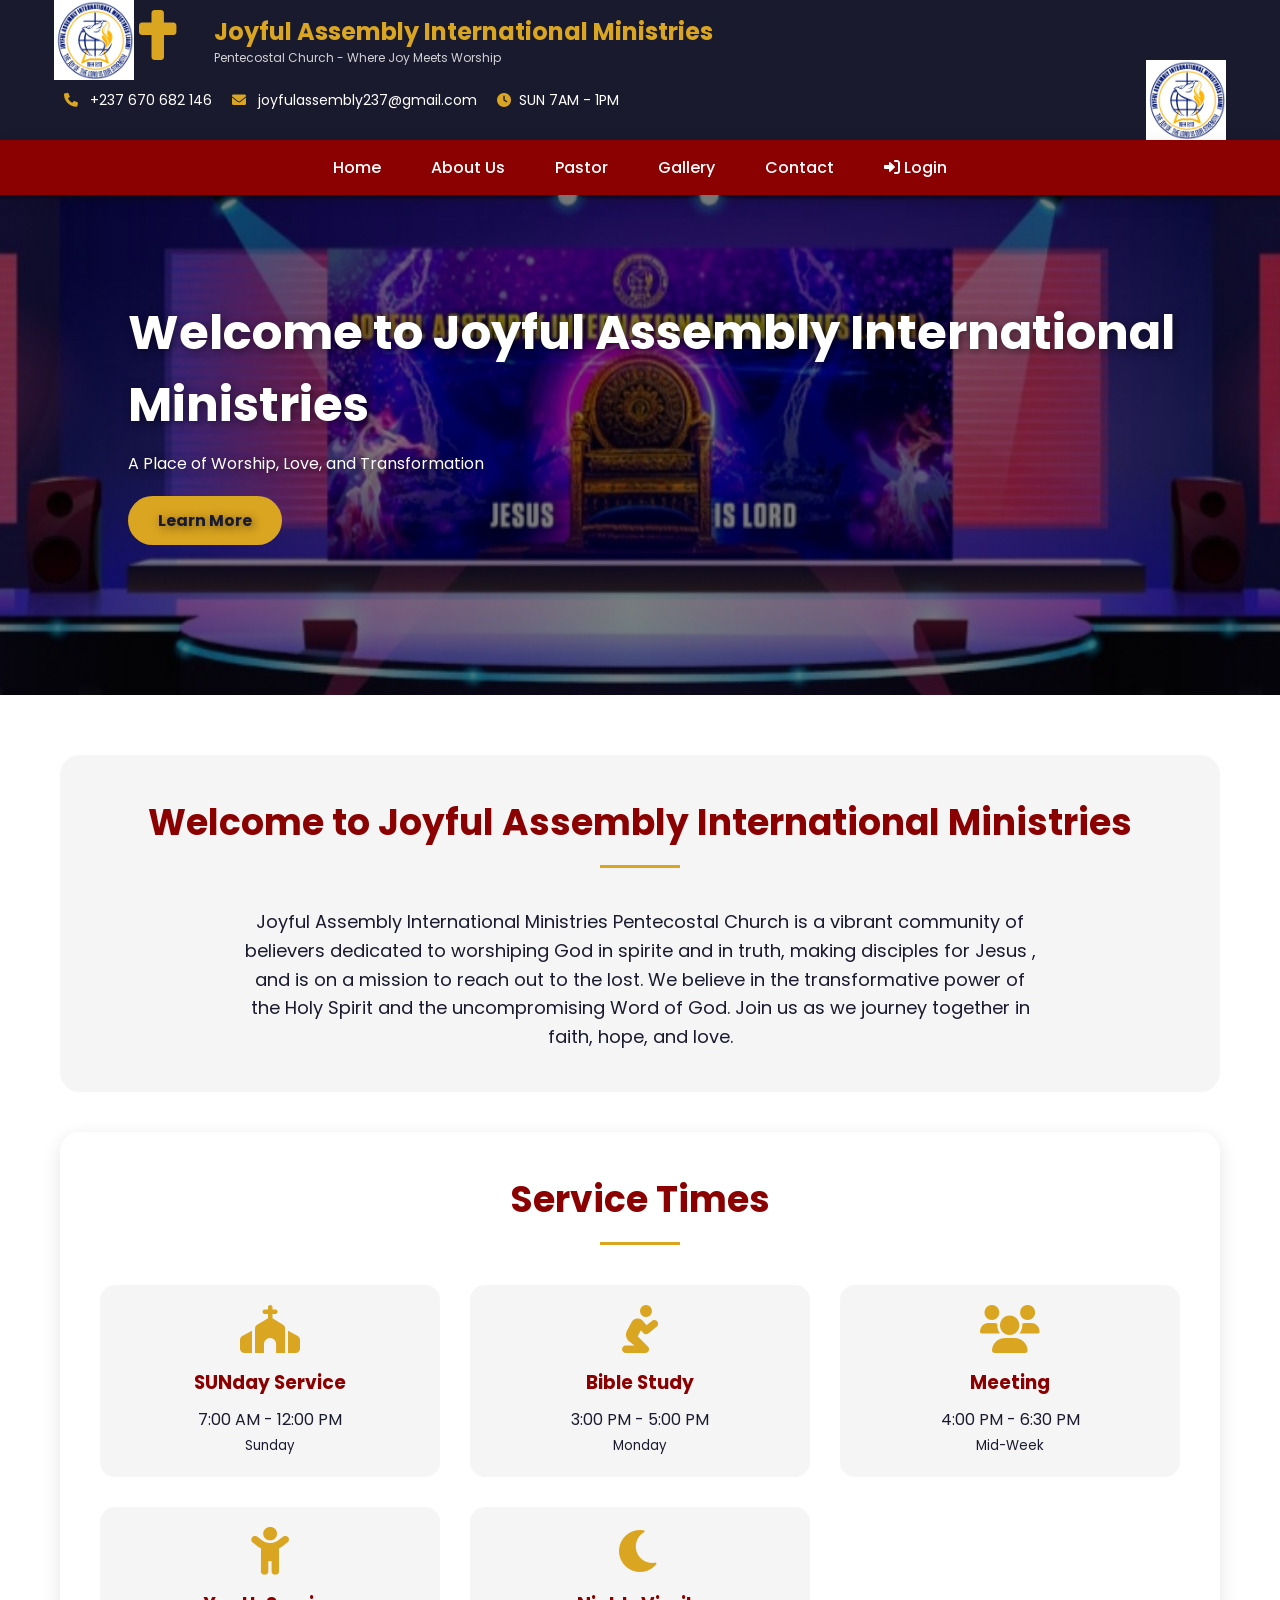
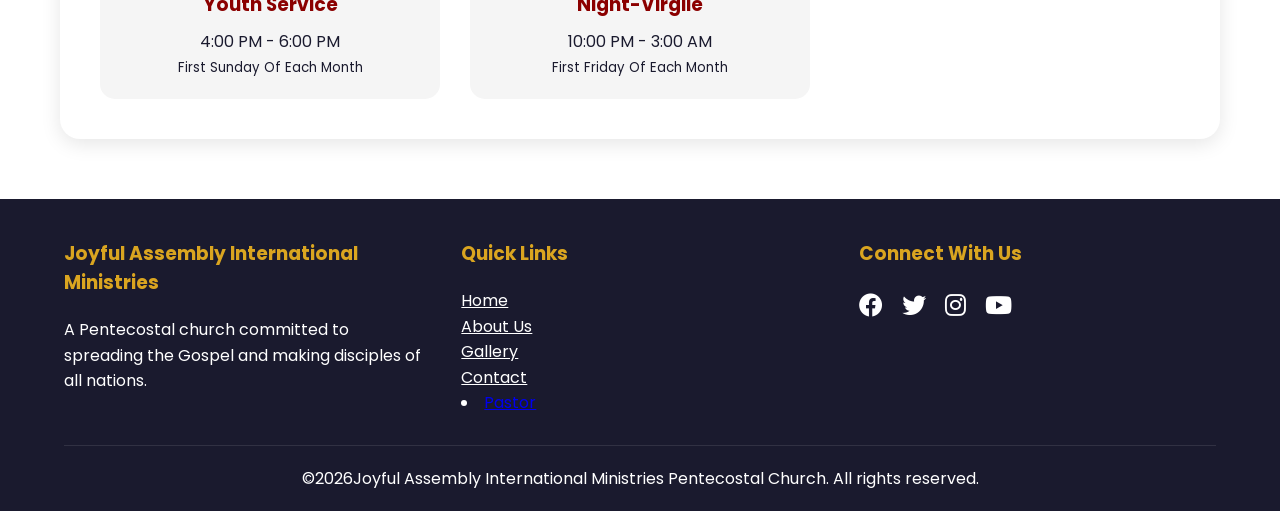
<file: index.html>
<!DOCTYPE html>
<html lang="en">
<head>
    <meta charset="UTF-8">
    <meta name="viewport" content="width=device-width, initial-scale=1.0">
    <title>Joyful Assembly International Ministries - Home</title>
    <link rel="stylesheet" href="https://cdnjs.cloudflare.com/ajax/libs/font-awesome/6.0.0/css/all.min.css">
    <link href="https://fonts.googleapis.com/css2?family=Poppins:wght@300;400;500;600;700&display=swap" rel="stylesheet">
    <link rel="stylesheet" href="css/style.css">
    <meta name="viewport" content="width=device-width, initial-scale=1.0, user-scalable=yes">
</head>
<body>
    <!-- Header -->
     
    <div class="header-top">
        <div class="logo-section">
            <div class="church-logo" >
                <img src="uploads/assets/Gallery/2.jpg" height="80px", width="80px">

               
            </div>
            <div class="church-crest">
                <i class="fas fa-cross" style="font-size: 50px; color: #DAA520;"></i>
            </div>
            <div class="church-name">
                <h1>Joyful Assembly International Ministries</h1>
                <p>Pentecostal Church - Where Joy Meets Worship</p>
            </div>
            
        </div>
        <div class="contact-info">
            <div><i class="fas fa-phone"></i> +237 670 682 146</div>
            <div><i class="fas fa-envelope"></i> joyfulassembly237@gmail.com</div>
            <div><i class="fas fa-clock"></i>SUN 7AM - 1PM</div>
        </div>
         <div class="church-logo" >
                <img src="uploads/assets/Gallery/2.jpg" height="80px", width="80px">

               
            </div>
    </div>
    
    <nav>
        <div class="mobile-menu-btn" onclick="toggleMenu()">
        <i class="fas fa-bars"></i> Menu
    </div>
    <ul id="navMenu">
        <li><a href="index.html">Home</a></li>
        <li><a href="about.html">About Us</a></li>
        <li><a href="pastor.html">Pastor</a></li>
        <li><a href="gallery.html">Gallery</a></li>
        <li><a href="contact.html">Contact</a></li>
        <li><a href="login.html"><i class="fas fa-sign-in-alt"></i> Login</a></li>
    </ul>
    </nav>
    
    <!-- Hero Slider -->
    <div class="hero">
        <div class="slider-container">
            <div class="slide" style="background-image: linear-gradient(rgba(0,0,0,0.5), rgba(0,0,0,0.5)), url('uploads/assets/Gallery/4.jpg');">
                <div class="slide-content">
                    <h2>Welcome to Joyful Assembly International Ministries</h2>
                    <p>A Place of Worship, Love, and Transformation</p>
                    <a href="about.html" class="slide-btn">Learn More</a>
                </div>
            </div>
           <div class="slide" style="background-image: linear-gradient(rgba(0,0,0,0.5), rgba(0,0,0,0.5)), url('uploads/assets/Gallery/3.jpg');">
                <div class="slide-content">
                    <h2>Join Our Worship Service</h2>
                    <p>Experience God's Presence Every SUNday</p>
                    <a href="contact.html" class="slide-btn">Plan Your Visit</a>
                </div>
            </div>
            <div class="slide" style="background-image: linear-gradient(rgba(0,0,0,0.5), rgba(0,0,0,0.5)), url('uploads/assets/Gallery/1.jpg');">
                <div class="slide-content">
                    <h2>Youth Empowerment</h2>
                    <p>Building the Next Generation of Leaders</p>
                    <a href="contact.html" class="slide-btn">Join Youth Ministry</a>
                </div>
            </div>
        </div>
    </div>
    
    <main>
        <div class="container">
            <div class="welcome">
                <h2 class="section-title">Welcome to Joyful Assembly International Ministries</h2>
                <p>Joyful Assembly International Ministries Pentecostal Church is a vibrant community of believers dedicated to worshiping God in spirite and in truth, making disciples for Jesus , and is on a mission to reach out to the lost. We believe in the transformative power of the Holy Spirit and the uncompromising Word of God. Join us as we journey together in faith, hope, and love.</p>
            </div>
            
            <div class="service-times">
                <h2 class="section-title">Service Times</h2>
                <div class="times-grid">
                    <div class="time-card">
                        <i class="fas fa-church"></i>
                        <h3>SUNday Service</h3>
                        <p>7:00 AM - 12:00 PM</p>
                        <small>Sunday</small>
                    </div>
                    <div class="time-card">
                        <i class="fas fa-pray"></i>
                        <h3> Bible Study</h3>
                        <p>3:00 PM - 5:00 PM</p>
                        <small> Monday</small>
                    </div>
                    <div class="time-card">
                        <i class="fas fa-users"></i>
                        <h3>  Meeting</h3>
                        <p>4:00 PM - 6:30 PM</p>
                        <small>Mid-Week</small>
                    </div>
                    <div class="time-card">
                        <i class="fas fa-child"></i>
                        <h3>Youth Service</h3>
                        <p>4:00 PM - 6:00 PM</p>
                        <small>First Sunday Of Each Month</small>
                    </div>
                    <div class="time-card">
                        <i class="fas fa-moon"></i>
                        <h3>Night-Virgile</h3>
                        <p>10:00 PM - 3:00 AM</p>
                        <small>First Friday Of Each Month</small>
                    </div>
                </div>
            </div>
        </div>
    </main>
    
    <footer>
        <div class="footer-content">
            <div class="footer-section">
                <h3>Joyful Assembly International Ministries</h3>
                <p>A Pentecostal church committed to spreading the Gospel and making disciples of all nations.</p>
            </div>
            <div class="footer-section">
                <h3>Quick Links</h3>
                <p><a href="index.html" style="color: white;">Home</a></p>
                <p><a href="about.html" style="color: white;">About Us</a></p>
                <p><a href="gallery.html" style="color: white;">Gallery</a></p>
                <p><a href="contact.html" style="color: white;">Contact</a></p>
                 <li><a href="pastor.html">Pastor</a></li>
            </div>
            <div class="footer-section">
                <h3>Connect With Us</h3>
                <div class="social-links">
                    <a href="#"><i class="fab fa-facebook"></i></a>
                    <a href="#"><i class="fab fa-twitter"></i></a>
                    <a href="#"><i class="fab fa-instagram"></i></a>
                    <a href="#"><i class="fab fa-youtube"></i></a>
                </div>
            </div>
        </div>
        <div class="footer-bottom">
            <p>&copy;2026Joyful Assembly International Ministries Pentecostal Church. All rights reserved.</p>
        </div>
    </footer>
    
    <script src="js/main.js"></script>
</body>
</html>
</file>
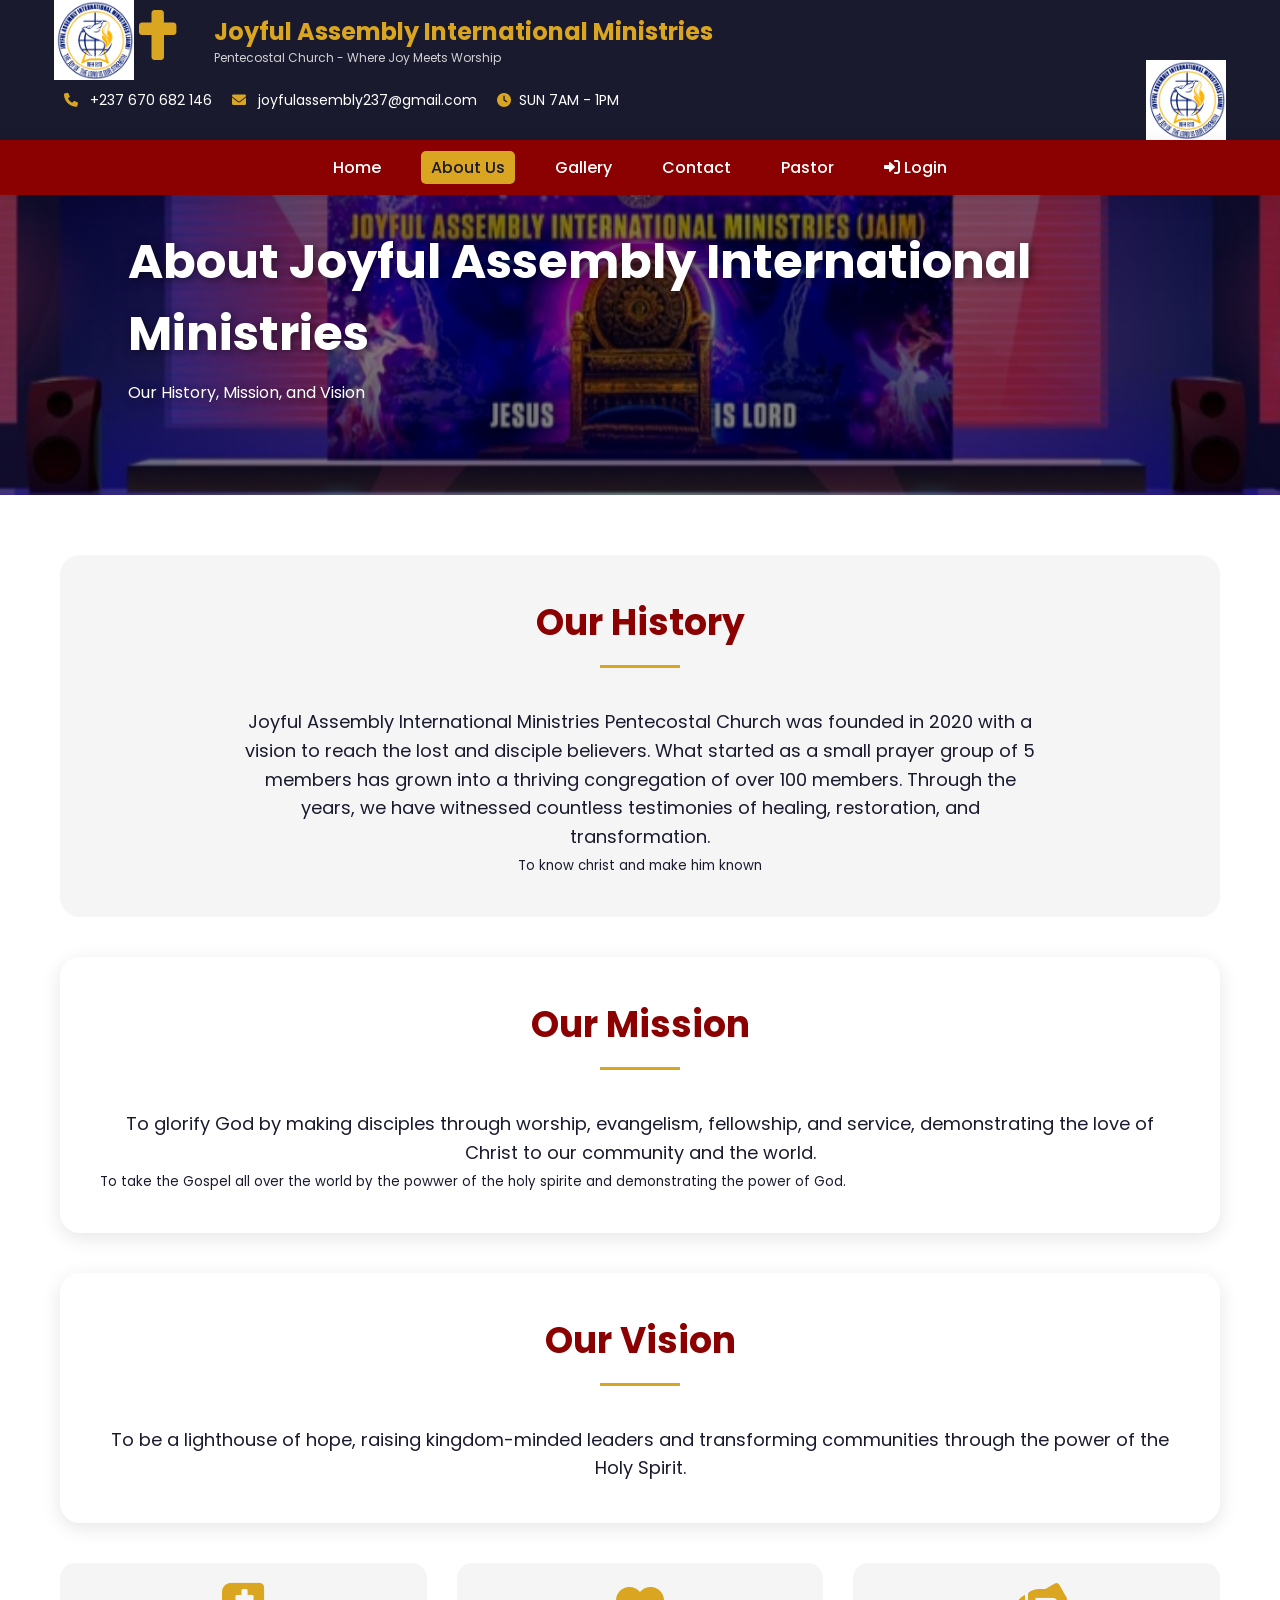
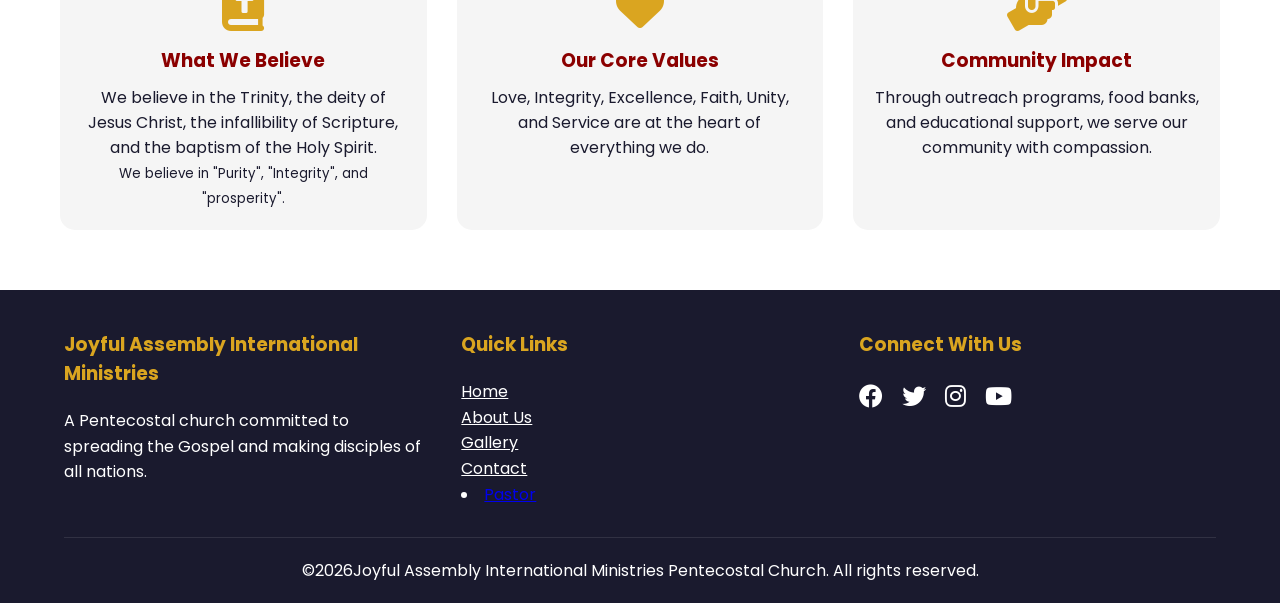
<file: about.html>
<!DOCTYPE html>
<html lang="en">
<head>
    <meta charset="UTF-8">
    <meta name="viewport" content="width=device-width, initial-scale=1.0">
    <title>Joyful Assembly International Ministries - About Us</title>
    <link rel="stylesheet" href="https://cdnjs.cloudflare.com/ajax/libs/font-awesome/6.0.0/css/all.min.css">
    <link href="https://fonts.googleapis.com/css2?family=Poppins:wght@300;400;500;600;700&display=swap" rel="stylesheet">
    <link rel="stylesheet" href="css/style.css">
    <meta name="viewport" content="width=device-width, initial-scale=1.0, user-scalable=yes">
</head>

<body>
     <div class="header-top">
        <div class="logo-section">
            <div class="church-logo" >
                <img src="uploads/assets/Gallery/2.jpg" height="80px", width="80px">

               
            </div>
            <div class="church-crest">
                <i class="fas fa-cross" style="font-size: 50px; color: #DAA520;"></i>
            </div>
            <div class="church-name">
                <h1>Joyful Assembly International Ministries</h1>
                <p>Pentecostal Church - Where Joy Meets Worship</p>
            </div>
            
        </div>
        <div class="contact-info">
            <div><i class="fas fa-phone"></i> +237 670 682 146</div>
            <div><i class="fas fa-envelope"></i> joyfulassembly237@gmail.com</div>
            <div><i class="fas fa-clock"></i>SUN 7AM - 1PM</div>
        </div>
         <div class="church-logo" >
                <img src="uploads/assets/Gallery/2.jpg" height="80px", width="80px">

               
            </div>
    </div>
    
   <nav>
        <ul>
            <li><a href="index.html" >Home</a></li>
            <li><a href="about.html"class="active">About Us</a></li>
            <li><a href="gallery.html">Gallery</a></li>
            <li><a href="contact.html">Contact</a></li>
             <li><a href="pastor.html">Pastor</a></li>
            <li><a href="login.html"><i class="fas fa-sign-in-alt"></i> Login</a></li>
        </ul>
    </nav>
    
    <div class="hero" style="height: 300px;">
        <div class="slider-container">
            <div class="slide active" style="background-image: linear-gradient(rgba(0,0,0,0.5), rgba(0,0,0,0.5)), url('uploads/assets/Gallery/4.jpg');">
                <div class="slide-content">
                    <h2>About Joyful Assembly International Ministries</h2>
                    <p>Our History, Mission, and Vision</p>
                </div>
            </div>
        </div>
    </div>
    
    <div class="container">
        <div class="welcome">
            <h2 class="section-title">Our History</h2>
            <p>Joyful Assembly International Ministries Pentecostal Church was founded in 2020 with a vision to reach the lost and disciple believers. What started as a small prayer group of 5 members has grown into a thriving congregation of over 100 members. Through the years, we have witnessed countless testimonies of healing, restoration, and transformation.</p>
        <small> To know christ and make him known</small>
        </div>
        
        <div class="service-times" style="margin-top: 40px;">
            <h2 class="section-title">Our Mission</h2>
            <p style="text-align: center; font-size: 18px; line-height: 1.6;">To glorify God by making disciples through worship, evangelism, fellowship, and service, demonstrating the love of Christ to our community and the world.</p><small> To take the Gospel all over the world by the powwer of the holy spirite and demonstrating the power of God.</small>
        </div>
        
        <div class="service-times" style="margin-top: 40px;">
            <h2 class="section-title">Our Vision</h2>
            <p style="text-align: center; font-size: 18px; line-height: 1.6;">To be a lighthouse of hope, raising kingdom-minded leaders and transforming communities through the power of the Holy Spirit.</p>
        </div>
        
        <div class="times-grid" style="margin-top: 40px;">
            <div class="time-card">
                <i class="fas fa-bible"></i>
                <h3>What We Believe</h3>
                <p>We believe in the Trinity, the deity of Jesus Christ, the infallibility of Scripture, and the baptism of the Holy Spirit.</p>
           <small> We believe in "Purity", "Integrity", and "prosperity".</small>
            </div>
            <div class="time-card">
                <i class="fas fa-heart"></i>
                <h3>Our Core Values</h3>
                <p>Love, Integrity, Excellence, Faith, Unity, and Service are at the heart of everything we do.</p>
            </div>
            <div class="time-card">
                <i class="fas fa-hands-helping"></i>
                <h3>Community Impact</h3>
                <p>Through outreach programs, food banks, and educational support, we serve our community with compassion.</p>
            </div>
        </div>
    </div>
    
     <footer>
        <div class="footer-content">
            <div class="footer-section">
                <h3>Joyful Assembly International Ministries</h3>
                <p>A Pentecostal church committed to spreading the Gospel and making disciples of all nations.</p>
            </div>
            <div class="footer-section">
                <h3>Quick Links</h3>
                <p><a href="index.html" style="color: white;">Home</a></p>
                <p><a href="about.html" style="color: white;">About Us</a></p>
                <p><a href="gallery.html" style="color: white;">Gallery</a></p>
                <p><a href="contact.html" style="color: white;">Contact</a></p>
                 <li><a href="pastor.html">Pastor</a></li>
            </div>
            <div class="footer-section">
                <h3>Connect With Us</h3>
                <div class="social-links">
                    <a href="#"><i class="fab fa-facebook"></i></a>
                    <a href="#"><i class="fab fa-twitter"></i></a>
                    <a href="#"><i class="fab fa-instagram"></i></a>
                    <a href="#"><i class="fab fa-youtube"></i></a>
                </div>
            </div>
        </div>
        <div class="footer-bottom">
            <p>&copy;2026Joyful Assembly International Ministries Pentecostal Church. All rights reserved.</p>
        </div>
    </footer>
    <script src="js/main.js"></script>
</body>
</html>
</file>
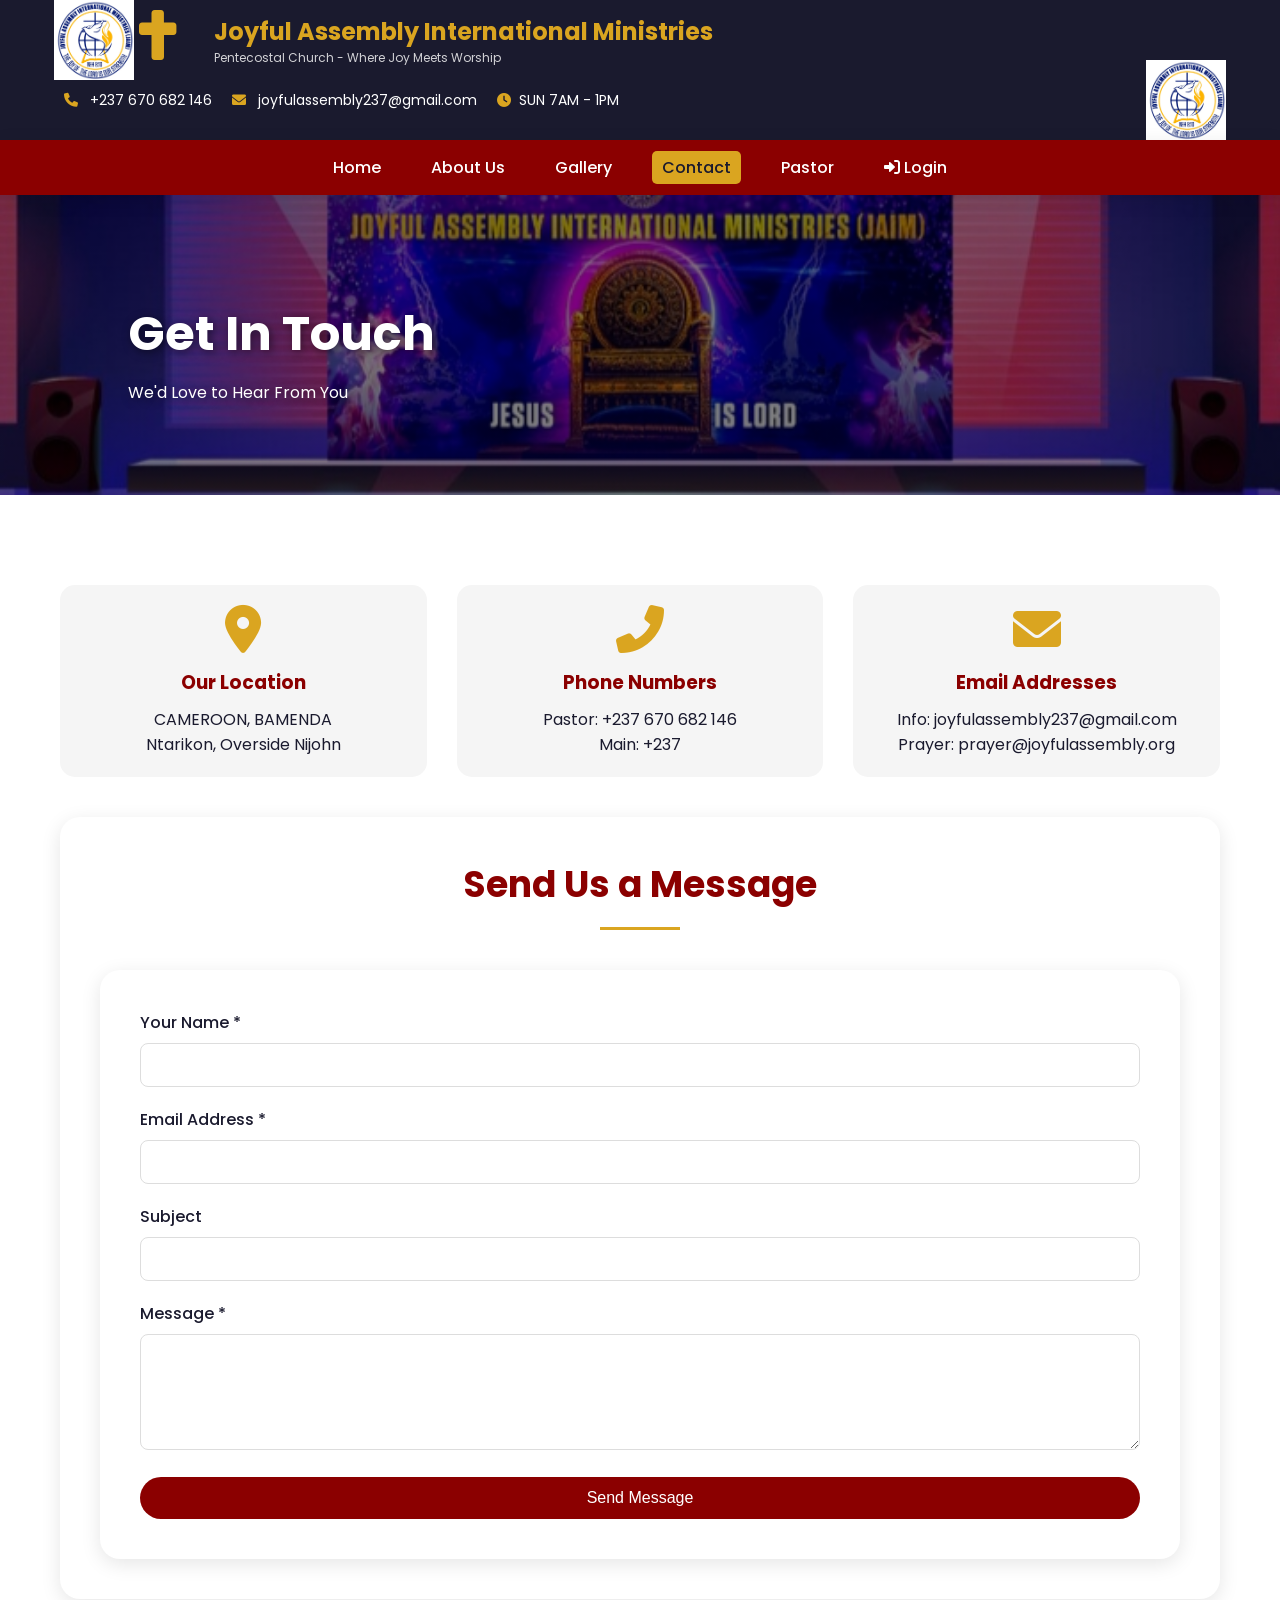
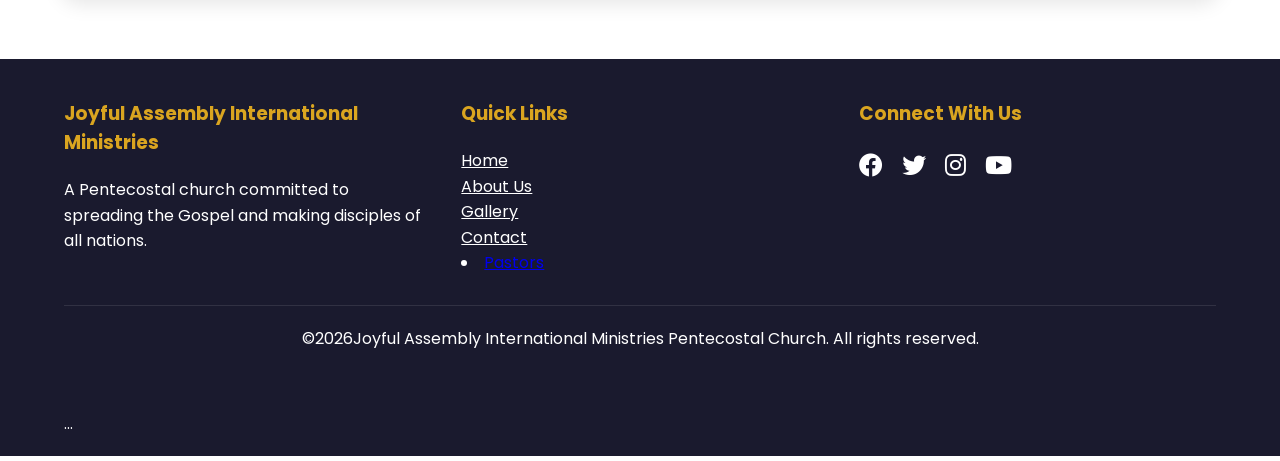
<file: contact.html>
<!DOCTYPE html>
<html lang="en">
<head>
    <meta charset="UTF-8">
    <meta name="viewport" content="width=device-width, initial-scale=1.0">
    <title>Joyful Assembly International Ministries - Contact Us</title>
    <link rel="stylesheet" href="https://cdnjs.cloudflare.com/ajax/libs/font-awesome/6.0.0/css/all.min.css">
    <link href="https://fonts.googleapis.com/css2?family=Poppins:wght@300;400;500;600;700&display=swap" rel="stylesheet">
    <link rel="stylesheet" href="css/style.css">
    <meta name="viewport" content="width=device-width, initial-scale=1.0, user-scalable=yes">
</head>
<body>
     <div class="header-top">
        <div class="logo-section">
            <div class="church-logo" >
                <img src="uploads/assets/Gallery/2.jpg" height="80px", width="80px">

               
            </div>
            <div class="church-crest">
                <i class="fas fa-cross" style="font-size: 50px; color: #DAA520;"></i>
            </div>
            <div class="church-name">
                <h1>Joyful Assembly International Ministries</h1>
                <p>Pentecostal Church - Where Joy Meets Worship</p>
            </div>
            
        </div>
        <div class="contact-info">
            <div><i class="fas fa-phone"></i> +237 670 682 146</div>
            <div><i class="fas fa-envelope"></i> joyfulassembly237@gmail.com</div>
            <div><i class="fas fa-clock"></i>SUN 7AM - 1PM</div>
        </div>
         <div class="church-logo" >
                <img src="uploads/assets/Gallery/2.jpg" height="80px", width="80px">

               
            </div>
    </div>
    
    <nav>
        <ul>
            <li><a href="index.html">Home</a></li>
            <li><a href="about.html">About Us</a></li>
            <li><a href="gallery.html">Gallery</a></li>
            <li><a href="contact.html"class="active">Contact</a></li>
             <li><a href="pastor.html">Pastor</a></li>
            <li><a href="login.html"><i class="fas fa-sign-in-alt"></i> Login</a></li>
        </ul>
    </nav>
    <div class="hero" style="height: 300px;">
        <div class="slider-container">
            <div class="slide active" style="background-image: linear-gradient(rgba(0,0,0,0.5), rgba(0,0,0,0.5)), url('uploads/assets/Gallery/4.jpg');">
                <div class="slide-content">
                    <h2>Get In Touch</h2>
                    <p>We'd Love to Hear From You</p>
                </div>
            </div>
        </div>
    </div>
    
    <div class="container">
        <div class="times-grid">
            <div class="time-card">
                <i class="fas fa-map-marker-alt"></i>
                <h3>Our Location</h3>
                <p>CAMEROON, BAMENDA<br>Ntarikon, Overside Nijohn</p>
            </div>
            <div class="time-card">
                <i class="fas fa-phone-alt"></i>
                <h3>Phone Numbers</h3>
                <p>Pastor: +237 670 682 146<br>Main:  +237 </p>
            </div>
            <div class="time-card">
                <i class="fas fa-envelope"></i>
                <h3>Email Addresses</h3>
                <p>Info: joyfulassembly237@gmail.com<br>Prayer: prayer@joyfulassembly.org</p>
            </div>
        </div>
        
        <div class="service-times" style="margin-top: 40px;">
            <h2 class="section-title">Send Us a Message</h2>
            <form id="contactForm" class="auth-form" style="max-width: 100%;">
                <div class="form-group">
                    <label>Your Name *</label>
                    <input type="text" name="name" required>
                </div>
                <div class="form-group">
                    <label>Email Address *</label>
                    <input type="email" name="email" required>
                </div>
                <div class="form-group">
                    <label>Subject</label>
                    <input type="text" name="subject">
                </div>
                <div class="form-group">
                    <label>Message *</label>
                    <textarea name="message" rows="5" required></textarea>
                </div>
                <button type="submit" class="btn">Send Message</button>
            </form>
        </div>
    </div>
    
 <footer>
        <div class="footer-content">
            <div class="footer-section">
                <h3>Joyful Assembly International Ministries</h3>
                <p>A Pentecostal church committed to spreading the Gospel and making disciples of all nations.</p>
            </div>
            <div class="footer-section">
                <h3>Quick Links</h3>
                <p><a href="index.html" style="color: white;">Home</a></p>
                <p><a href="about.html" style="color: white;">About Us</a></p>
                <p><a href="gallery.html" style="color: white;">Gallery</a></p>
                <p><a href="contact.html" style="color: white;">Contact</a></p>
                <li><a href="pastor.html">Pastors</a></li>
            </div>
            <div class="footer-section">
                <h3>Connect With Us</h3>
                <div class="social-links">
                    <a href="#"><i class="fab fa-facebook"></i></a>
                    <a href="#"><i class="fab fa-twitter"></i></a>
                    <a href="#"><i class="fab fa-instagram"></i></a>
                    <a href="#"><i class="fab fa-youtube"></i></a>
                </div>
            </div>
        </div>
        <div class="footer-bottom">
            <p>&copy;2026Joyful Assembly International Ministries Pentecostal Church. All rights reserved.</p>
        </div>
    </footer> <footer>...</footer>
    <script src="js/main.js"></script>
</body>
</html>
</file>
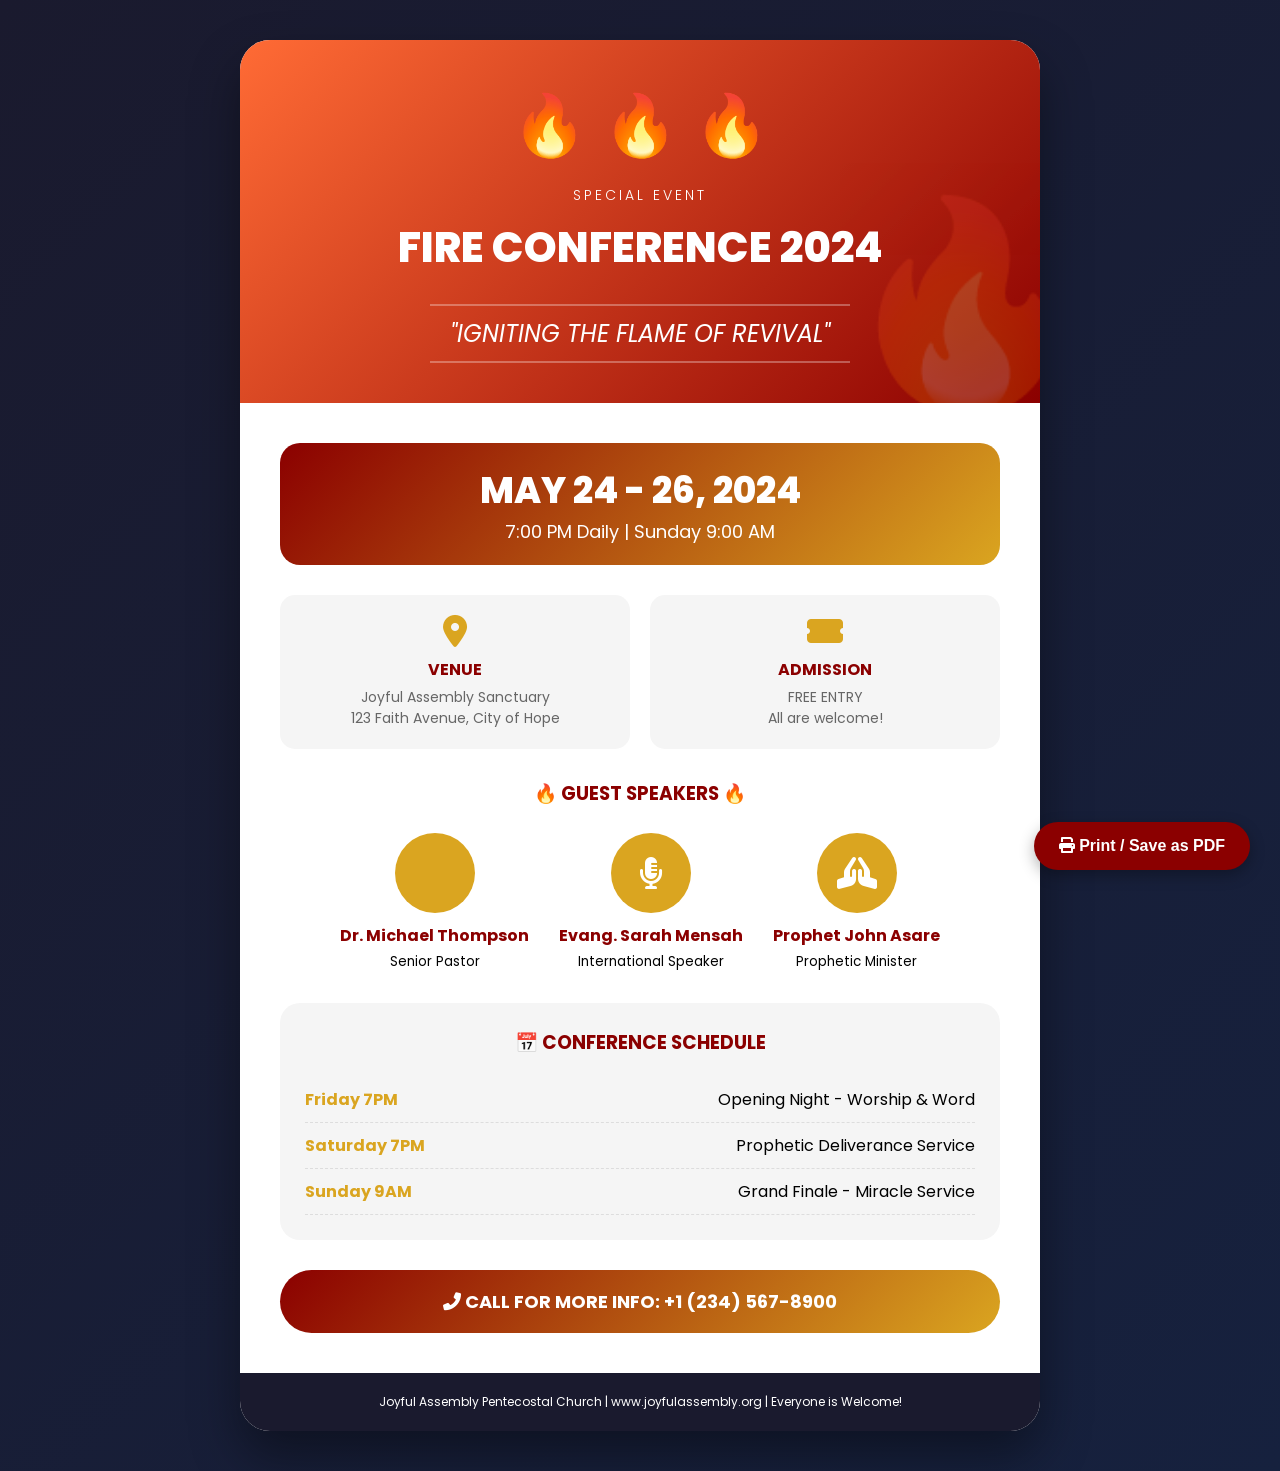
<file: desihn.html>
<!DOCTYPE html>
<html lang="en">
<head>
    <meta charset="UTF-8">
    <meta name="viewport" content="width=device-width, initial-scale=1.0">
    <title>Joyful Assembly - Revival Flyer</title>
    <link href="https://fonts.googleapis.com/css2?family=Poppins:wght@300;400;500;600;700;800&display=swap" rel="stylesheet">
    <link rel="stylesheet" href="https://cdnjs.cloudflare.com/ajax/libs/font-awesome/6.0.0/css/all.min.css">
    <style>
        * {
            margin: 0;
            padding: 0;
            box-sizing: border-box;
        }

        body {
            font-family: 'Poppins', sans-serif;
            background: linear-gradient(135deg, #1a1a2e 0%, #16213e 100%);
            display: flex;
            justify-content: center;
            align-items: center;
            min-height: 100vh;
            padding: 40px;
        }

        .flyer-revival {
            max-width: 800px;
            width: 100%;
            background: white;
            border-radius: 30px;
            overflow: hidden;
            box-shadow: 0 25px 50px rgba(0,0,0,0.4);
            position: relative;
        }

        /* Fire Banner */
        .fire-banner {
            background: linear-gradient(135deg, #FF6B35, #8B0000);
            padding: 40px 30px;
            text-align: center;
            color: white;
            position: relative;
            overflow: hidden;
        }

        .fire-banner::before {
            content: "🔥";
            font-size: 200px;
            position: absolute;
            bottom: -50px;
            right: -50px;
            opacity: 0.2;
        }

        .fire-icon {
            font-size: 60px;
            margin-bottom: 15px;
        }

        .event-type {
            font-size: 14px;
            letter-spacing: 3px;
            font-weight: 300;
        }

        .event-title {
            font-size: 42px;
            font-weight: 800;
            margin: 10px 0;
        }

        .event-theme {
            font-size: 24px;
            font-style: italic;
            border-top: 2px solid rgba(255,255,255,0.3);
            border-bottom: 2px solid rgba(255,255,255,0.3);
            display: inline-block;
            padding: 10px 20px;
            margin-top: 15px;
        }

        .content {
            padding: 40px;
        }

        .date-box {
            background: linear-gradient(135deg, #8B0000, #DAA520);
            color: white;
            text-align: center;
            padding: 20px;
            border-radius: 20px;
            margin-bottom: 30px;
        }

        .date-box .date {
            font-size: 36px;
            font-weight: 800;
        }

        .date-box .time {
            font-size: 18px;
        }

        .info-grid {
            display: grid;
            grid-template-columns: 1fr 1fr;
            gap: 20px;
            margin-bottom: 30px;
        }

        .info-card {
            background: #f5f5f5;
            padding: 20px;
            border-radius: 15px;
            text-align: center;
        }

        .info-card i {
            font-size: 32px;
            color: #DAA520;
            margin-bottom: 10px;
        }

        .info-card h4 {
            color: #8B0000;
            margin-bottom: 5px;
        }

        .info-card p {
            font-size: 14px;
            color: #666;
        }

        .speakers {
            margin: 30px 0;
        }

        .speakers h3 {
            text-align: center;
            color: #8B0000;
            margin-bottom: 25px;
        }

        .speaker-list {
            display: flex;
            justify-content: center;
            gap: 30px;
            flex-wrap: wrap;
        }

        .speaker {
            text-align: center;
        }

        .speaker-avatar {
            width: 80px;
            height: 80px;
            background: #DAA520;
            border-radius: 50%;
            display: flex;
            align-items: center;
            justify-content: center;
            margin: 0 auto 10px;
            font-size: 32px;
            color: white;
        }

        .speaker-name {
            font-weight: 700;
            color: #8B0000;
        }

        .schedule {
            background: #f5f5f5;
            border-radius: 20px;
            padding: 25px;
            margin: 30px 0;
        }

        .schedule h3 {
            text-align: center;
            color: #8B0000;
            margin-bottom: 20px;
        }

        .schedule-item {
            display: flex;
            justify-content: space-between;
            padding: 10px 0;
            border-bottom: 1px dashed #ddd;
        }

        .schedule-time {
            font-weight: 700;
            color: #DAA520;
        }

        .cta-large {
            background: linear-gradient(135deg, #8B0000, #DAA520);
            color: white;
            text-align: center;
            padding: 18px;
            border-radius: 50px;
            text-decoration: none;
            display: block;
            font-weight: 700;
            font-size: 18px;
            transition: transform 0.3s;
        }

        .cta-large:hover {
            transform: scale(1.02);
        }

        .footer {
            background: #1a1a2e;
            color: white;
            text-align: center;
            padding: 20px;
            font-size: 12px;
        }

        .print-btn {
            position: fixed;
            bottom: 30px;
            right: 30px;
            background: #8B0000;
            color: white;
            border: none;
            padding: 15px 25px;
            border-radius: 50px;
            cursor: pointer;
            font-size: 16px;
            font-weight: 600;
            box-shadow: 0 5px 15px rgba(0,0,0,0.3);
            z-index: 1000;
        }

        .print-btn:hover {
            background: #DAA520;
        }

        @media print {
            body {
                background: white;
                padding: 0;
            }
            .print-btn {
                display: none;
            }
        }

        @media (max-width: 600px) {
            .info-grid {
                grid-template-columns: 1fr;
            }
            .event-title {
                font-size: 28px;
            }
        }
    </style>
</head>
<body>
    <div class="flyer-revival" id="flyer">
        <div class="fire-banner">
            <div class="fire-icon">🔥 🔥 🔥</div>
            <div class="event-type">SPECIAL EVENT</div>
            <div class="event-title">FIRE CONFERENCE 2024</div>
            <div class="event-theme">"IGNITING THE FLAME OF REVIVAL"</div>
        </div>
        
        <div class="content">
            <div class="date-box">
                <div class="date">MAY 24 - 26, 2024</div>
                <div class="time">7:00 PM Daily | Sunday 9:00 AM</div>
            </div>
            
            <div class="info-grid">
                <div class="info-card">
                    <i class="fas fa-map-marker-alt"></i>
                    <h4>VENUE</h4>
                    <p>Joyful Assembly Sanctuary<br>123 Faith Avenue, City of Hope</p>
                </div>
                <div class="info-card">
                    <i class="fas fa-ticket-alt"></i>
                    <h4>ADMISSION</h4>
                    <p>FREE ENTRY<br>All are welcome!</p>
                </div>
            </div>
            
            <div class="speakers">
                <h3>🔥 GUEST SPEAKERS 🔥</h3>
                <div class="speaker-list">
                    <div class="speaker">
                        <div class="speaker-avatar"><i class="fas fa-user-pastor"></i></div>
                        <div class="speaker-name">Dr. Michael Thompson</div>
                        <small>Senior Pastor</small>
                    </div>
                    <div class="speaker">
                        <div class="speaker-avatar"><i class="fas fa-microphone-alt"></i></div>
                        <div class="speaker-name">Evang. Sarah Mensah</div>
                        <small>International Speaker</small>
                    </div>
                    <div class="speaker">
                        <div class="speaker-avatar"><i class="fas fa-hands-praying"></i></div>
                        <div class="speaker-name">Prophet John Asare</div>
                        <small>Prophetic Minister</small>
                    </div>
                </div>
            </div>
            
            <div class="schedule">
                <h3>📅 CONFERENCE SCHEDULE</h3>
                <div class="schedule-item">
                    <span class="schedule-time">Friday 7PM</span>
                    <span>Opening Night - Worship & Word</span>
                </div>
                <div class="schedule-item">
                    <span class="schedule-time">Saturday 7PM</span>
                    <span>Prophetic Deliverance Service</span>
                </div>
                <div class="schedule-item">
                    <span class="schedule-time">Sunday 9AM</span>
                    <span>Grand Finale - Miracle Service</span>
                </div>
            </div>
            
            <a href="#" class="cta-large">
                <i class="fas fa-phone-alt"></i> CALL FOR MORE INFO: +1 (234) 567-8900
            </a>
        </div>
        
        <div class="footer">
            <p>Joyful Assembly Pentecostal Church | www.joyfulassembly.org | Everyone is Welcome!</p>
        </div>
    </div>
    
    <button class="print-btn" onclick="window.print()">
        <i class="fas fa-print"></i> Print / Save as PDF
    </button>
</body>
</html>
</file>
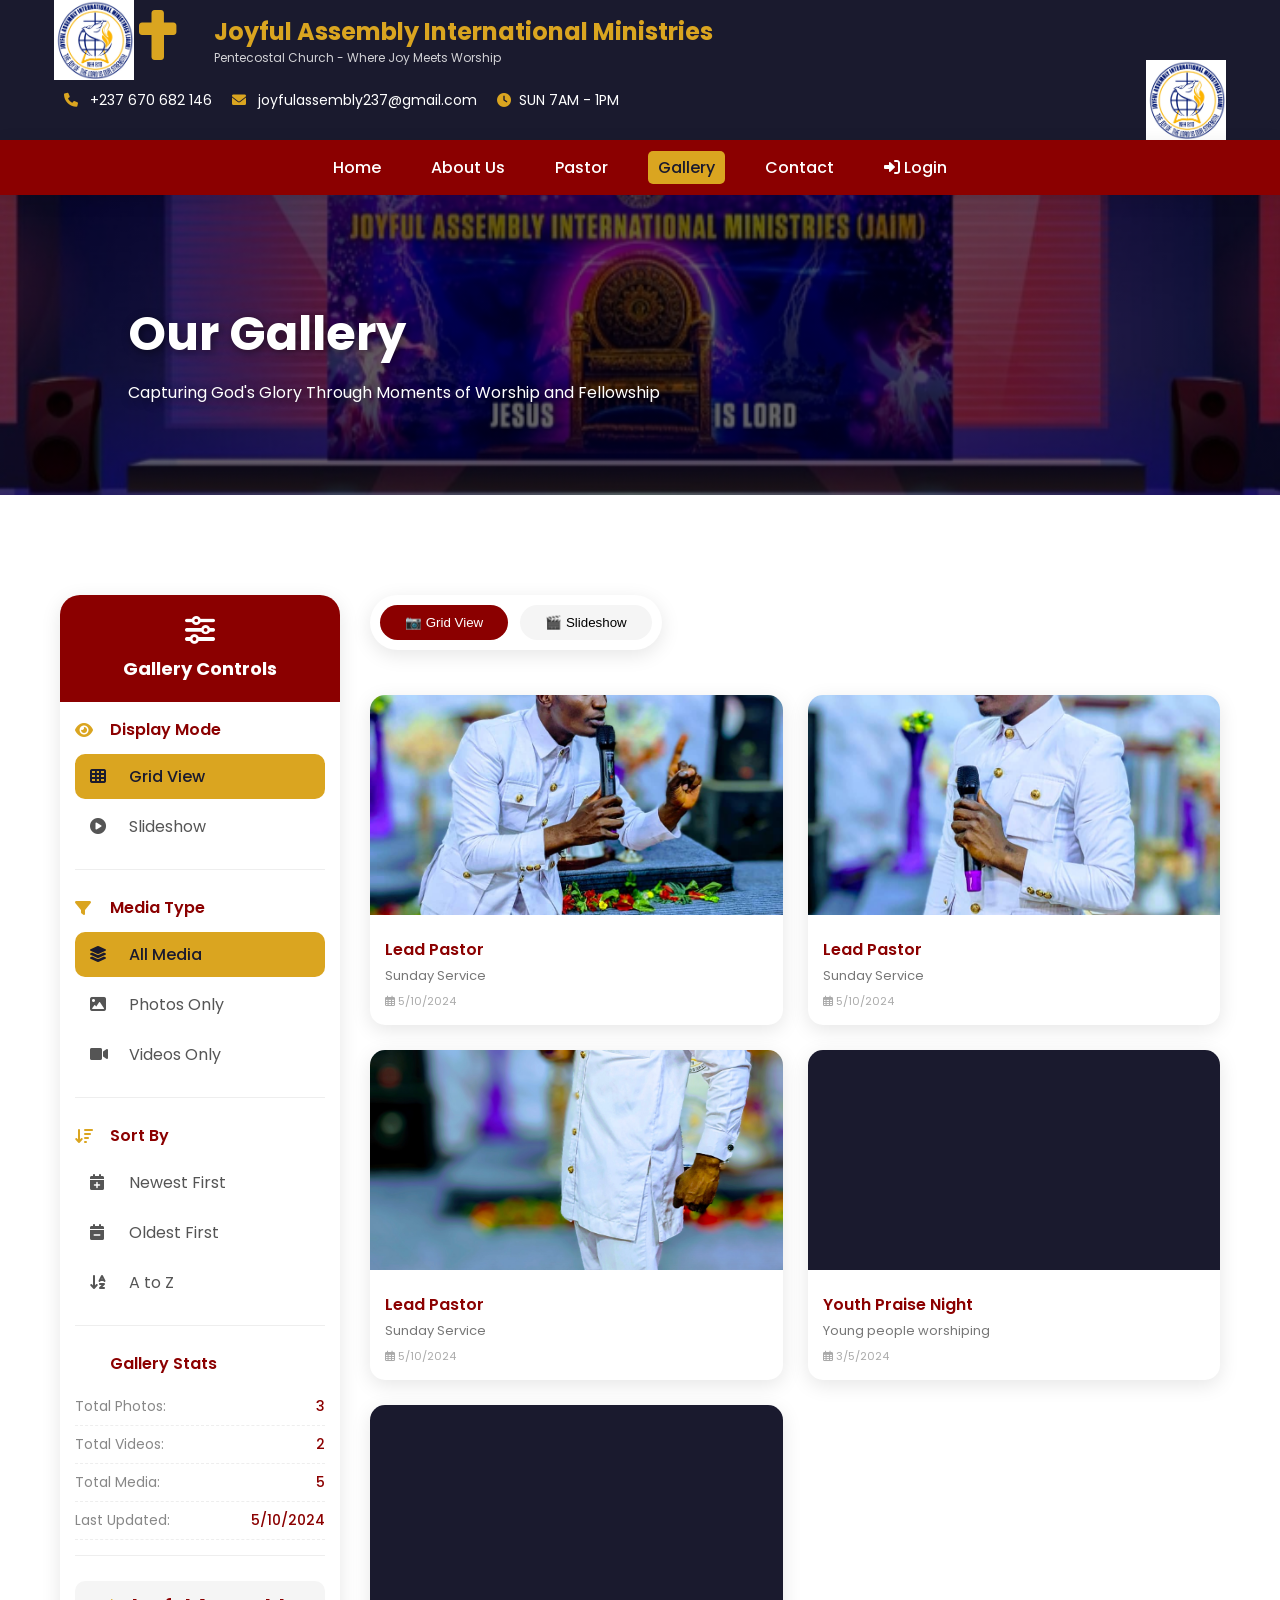
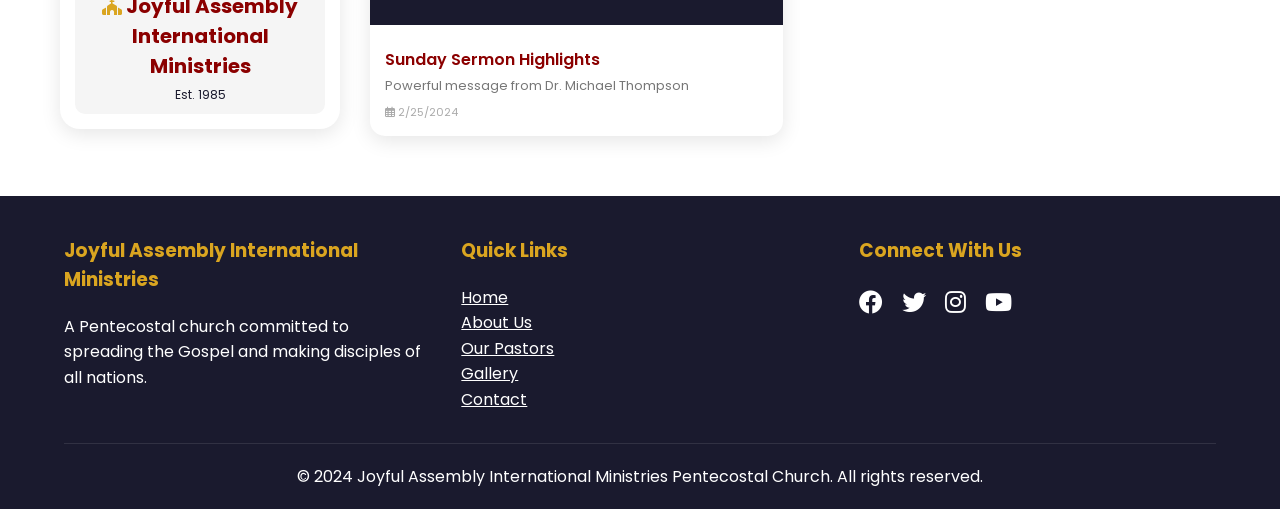
<file: gallery.html>
<!DOCTYPE html>
<html lang="en">
<head>
    <meta charset="UTF-8">
    <meta name="viewport" content="width=device-width, initial-scale=1.0">
    <title>Joyful Assembly International Ministries - Gallery</title>
    <link rel="stylesheet" href="https://cdnjs.cloudflare.com/ajax/libs/font-awesome/6.0.0/css/all.min.css">
    <link href="https://fonts.googleapis.com/css2?family=Poppins:wght@300;400;500;600;700&display=swap" rel="stylesheet">
    <link rel="stylesheet" href="css/style.css">
    <meta name="viewport" content="width=device-width, initial-scale=1.0, user-scalable=yes">
    <style>
        /* Gallery Page Layout */
        .gallery-wrapper {
            display: flex;
            gap: 30px;
            margin-top: 40px;
            flex-wrap: wrap;
        }
        
        /* Sidebar Styles */
        .gallery-sidebar {
            width: 280px;
            background: var(--white);
            border-radius: 20px;
            box-shadow: var(--shadow);
            overflow: hidden;
            flex-shrink: 0;
            height: fit-content;
            position: sticky;
            top: 100px;
        }
        
        .sidebar-header {
            background: var(--primary);
            color: var(--white);
            padding: 20px;
            text-align: center;
        }
        
        .sidebar-header h3 {
            margin: 0;
            font-size: 18px;
        }
        
        .sidebar-header i {
            font-size: 30px;
            margin-bottom: 10px;
        }
        
        .sidebar-menu {
            padding: 15px;
        }
        
        .menu-section {
            margin-bottom: 25px;
            border-bottom: 1px solid #eee;
            padding-bottom: 15px;
        }
        
        .menu-title {
            font-weight: 600;
            color: var(--primary);
            margin-bottom: 12px;
            font-size: 16px;
            display: flex;
            align-items: center;
            gap: 10px;
        }
        
        .menu-title i {
            width: 25px;
            color: var(--secondary);
        }
        
        .menu-item {
            display: block;
            padding: 10px 15px;
            margin: 5px 0;
            border-radius: 10px;
            cursor: pointer;
            transition: all 0.3s;
            color: #555;
            text-decoration: none;
        }
        
        .menu-item:hover {
            background: var(--light);
            color: var(--primary);
        }
        
        .menu-item.active {
            background: var(--secondary);
            color: var(--dark);
            font-weight: 500;
        }
        
        .menu-item i {
            width: 25px;
            margin-right: 10px;
        }
        
        .property-item {
            display: flex;
            justify-content: space-between;
            padding: 8px 0;
            font-size: 14px;
            border-bottom: 1px dashed #eee;
        }
        
        .property-label {
            color: #888;
        }
        
        .property-value {
            font-weight: 500;
            color: var(--primary);
        }
        
        /* Main Content */
        .gallery-main {
            flex: 1;
            min-width: 300px;
        }
        
        /* View Toggles */
        .view-toggles {
            display: flex;
            gap: 12px;
            margin-bottom: 25px;
            background: var(--white);
            padding: 10px;
            border-radius: 50px;
            display: inline-flex;
            box-shadow: var(--shadow);
        }
        
        .view-toggle {
            padding: 10px 25px;
            border: none;
            background: var(--light);
            cursor: pointer;
            border-radius: 40px;
            font-weight: 500;
            transition: all 0.3s;
        }
        
        .view-toggle.active {
            background: var(--primary);
            color: white;
        }
        
        .view-toggle:hover:not(.active) {
            background: var(--secondary);
        }
        
        /* Gallery Grid */
        .gallery-grid {
            display: grid;
            grid-template-columns: repeat(auto-fill, minmax(280px, 1fr));
            gap: 25px;
            margin-top: 20px;
        }
        
        .media-card {
            background: var(--white);
            border-radius: 15px;
            overflow: hidden;
            box-shadow: var(--shadow);
            transition: all 0.3s;
            cursor: pointer;
        }
        
        .media-card:hover {
            transform: translateY(-5px);
            box-shadow: 0 15px 30px rgba(0,0,0,0.15);
        }
        
        .media-preview {
            width: 100%;
            height: 220px;
            object-fit: cover;
            background: var(--dark);
        }
        
        .media-info {
            padding: 15px;
        }
        
        .media-title {
            font-weight: 600;
            color: var(--primary);
            margin-bottom: 5px;
        }
        
        .media-description {
            font-size: 13px;
            color: #777;
            line-height: 1.4;
        }
        
        .media-date {
            font-size: 11px;
            color: #aaa;
            margin-top: 8px;
        }
        
        /* Slideshow View */
        .slideshow-container {
            background: var(--dark);
            border-radius: 20px;
            overflow: hidden;
            position: relative;
        }
        
        .slideshow-slide {
            display: none;
            position: relative;
        }
        
        .slideshow-slide.active {
            display: block;
            animation: fadeIn 0.5s;
        }
        
        .slideshow-slide img, 
        .slideshow-slide video {
            width: 100%;
            height: 500px;
            object-fit: contain;
            background: var(--dark);
        }
        
        .slide-caption {
            position: absolute;
            bottom: 0;
            left: 0;
            right: 0;
            background: linear-gradient(transparent, rgba(0,0,0,0.8));
            color: white;
            padding: 20px;
            text-align: center;
        }
        
        .slide-caption h3 {
            margin: 0 0 5px;
        }
        
        .slideshow-controls {
            position: absolute;
            top: 50%;
            transform: translateY(-50%);
            width: 100%;
            display: flex;
            justify-content: space-between;
            padding: 0 20px;
            pointer-events: none;
        }
        
        .slideshow-btn {
            background: rgba(0,0,0,0.5);
            color: white;
            border: none;
            padding: 15px 20px;
            cursor: pointer;
            border-radius: 50%;
            transition: all 0.3s;
            pointer-events: auto;
        }
        
        .slideshow-btn:hover {
            background: var(--secondary);
            transform: scale(1.1);
        }
        
        .slideshow-dots {
            text-align: center;
            padding: 20px;
        }
        
        .dot {
            height: 12px;
            width: 12px;
            margin: 0 5px;
            background-color: #bbb;
            border-radius: 50%;
            display: inline-block;
            cursor: pointer;
            transition: all 0.3s;
        }
        
        .dot.active {
            background-color: var(--secondary);
            transform: scale(1.2);
        }
        
        /* Stats Badge */
        .stats-badge {
            background: var(--light);
            padding: 10px;
            border-radius: 10px;
            text-align: center;
            margin-top: 15px;
        }
        
        .stats-badge span {
            font-size: 20px;
            font-weight: bold;
            color: var(--primary);
        }
        
        /* Modal for fullscreen */
        .media-modal {
            display: none;
            position: fixed;
            z-index: 2000;
            top: 0;
            left: 0;
            width: 100%;
            height: 100%;
            background: rgba(0,0,0,0.95);
            justify-content: center;
            align-items: center;
        }
        
        .media-modal.active {
            display: flex;
        }
        
        .media-modal img, 
        .media-modal video {
            max-width: 90%;
            max-height: 90%;
            object-fit: contain;
        }
        
        .close-modal {
            position: absolute;
            top: 20px;
            right: 40px;
            color: white;
            font-size: 40px;
            cursor: pointer;
        }
        
        .modal-caption {
            position: absolute;
            bottom: 30px;
            left: 0;
            right: 0;
            text-align: center;
            color: white;
            background: rgba(0,0,0,0.6);
            padding: 15px;
        }
        
        @keyframes fadeIn {
            from { opacity: 0; }
            to { opacity: 1; }
        }
        
        @media (max-width: 768px) {
            .gallery-sidebar {
                width: 100%;
                position: static;
            }
            .slideshow-slide img, 
            .slideshow-slide video {
                height: 300px;
            }
            .gallery-grid {
                grid-template-columns: 1fr;
            }
        }
    </style>
</head>
<body>
     <div class="header-top">
        <div class="logo-section">
            <div class="church-logo" >
                <img src="uploads/assets/Gallery/2.jpg" height="80px", width="80px">

               
            </div>
            <div class="church-crest">
                <i class="fas fa-cross" style="font-size: 50px; color: #DAA520;"></i>
            </div>
            <div class="church-name">
                <h1>Joyful Assembly International Ministries</h1>
                <p>Pentecostal Church - Where Joy Meets Worship</p>
            </div>
            
        </div>
        <div class="contact-info">
            <div><i class="fas fa-phone"></i> +237 670 682 146</div>
            <div><i class="fas fa-envelope"></i> joyfulassembly237@gmail.com</div>
            <div><i class="fas fa-clock"></i>SUN 7AM - 1PM</div>
        </div>
         <div class="church-logo" >
                <img src="uploads/assets/Gallery/2.jpg" height="80px", width="80px">

               
            </div>
    </div>
    
    <nav>
        <ul>
            <li><a href="index.html">Home</a></li>
            <li><a href="about.html">About Us</a></li>
            <li><a href="pastor.html">Pastor</a></li>
            <li><a href="gallery.html" class="active">Gallery</a></li>
            <li><a href="contact.html">Contact</a></li>
            <li><a href="login.html"><i class="fas fa-sign-in-alt"></i> Login</a></li>
        </ul>
    </nav>
    
    <div class="hero" style="height: 300px;">
        <div class="slider-container">
            <div class="slide active" style="background-image: linear-gradient(rgba(0,0,0,0.6), rgba(0,0,0,0.6)), url('uploads/assets/Gallery/4.jpg');"></div> >
                <div class="slide-content">
                    <h2>Our Gallery</h2>
                    <p>Capturing God's Glory Through Moments of Worship and Fellowship</p>
                </div>
            </div>
        </div>
    </div>
    
    <div class="container">
        <div class="gallery-wrapper">
            <!-- Sidebar -->
            <div class="gallery-sidebar">
                <div class="sidebar-header">
                    <i class="fas fa-sliders-h"></i>
                    <h3>Gallery Controls</h3>
                </div>
                
                <div class="sidebar-menu">
                    <!-- Display Menu -->
                    <div class="menu-section">
                        <div class="menu-title">
                            <i class="fas fa-eye"></i>
                            Display Mode
                        </div>
                        <div class="menu-item active" data-view="grid">
                            <i class="fas fa-th"></i> Grid View
                        </div>
                        <div class="menu-item" data-view="slideshow">
                            <i class="fas fa-play-circle"></i> Slideshow
                        </div>
                    </div>
                    
                    <!-- Media Type Menu -->
                    <div class="menu-section">
                        <div class="menu-title">
                            <i class="fas fa-filter"></i>
                            Media Type
                        </div>
                        <div class="menu-item active" data-type="all">
                            <i class="fas fa-layer-group"></i> All Media
                        </div>
                        <div class="menu-item" data-type="photos">
                            <i class="fas fa-image"></i> Photos Only
                        </div>
                        <div class="menu-item" data-type="videos">
                            <i class="fas fa-video"></i> Videos Only
                        </div>
                    </div>
                    
                    <!-- Sort Options -->
                    <div class="menu-section">
                        <div class="menu-title">
                            <i class="fas fa-sort-amount-down"></i>
                            Sort By
                        </div>
                        <div class="menu-item" data-sort="newest">
                            <i class="fas fa-calendar-plus"></i> Newest First
                        </div>
                        <div class="menu-item" data-sort="oldest">
                            <i class="fas fa-calendar-minus"></i> Oldest First
                        </div>
                        <div class="menu-item" data-sort="az">
                            <i class="fas fa-sort-alpha-down"></i> A to Z
                        </div>
                    </div>
                    
                    <!-- Properties / Stats -->
                    <div class="menu-section">
                        <div class="menu-title">
                            <i class="fas fa-chart-simple"></i>
                            Gallery Stats
                        </div>
                        <div class="property-item">
                            <span class="property-label">Total Photos:</span>
                            <span class="property-value" id="totalPhotos">0</span>
                        </div>
                        <div class="property-item">
                            <span class="property-label">Total Videos:</span>
                            <span class="property-value" id="totalVideos">0</span>
                        </div>
                        <div class="property-item">
                            <span class="property-label">Total Media:</span>
                            <span class="property-value" id="totalMedia">0</span>
                        </div>
                        <div class="property-item">
                            <span class="property-label">Last Updated:</span>
                            <span class="property-value" id="lastUpdated">-</span>
                        </div>
                    </div>
                    
                    <div class="stats-badge">
                        <i class="fas fa-church" style="color: var(--secondary);"></i>
                        <span>Joyful Assembly International Ministries</span>
                        <p style="font-size: 12px; margin-top: 5px;">Est. 1985</p>
                    </div>
                </div>
            </div>
            
            <!-- Main Content -->
            <div class="gallery-main">
                <!-- View Toggles (Alternative quick access) -->
                <div class="view-toggles">
                    <button class="view-toggle active" data-view="grid">📷 Grid View</button>
                    <button class="view-toggle" data-view="slideshow">🎬 Slideshow</button>
                </div>
                
                <!-- Grid View Container -->
                <div id="gridViewContainer"></div>
                
                <!-- Slideshow View Container -->
                <div id="slideshowViewContainer" style="display: none;">
                    <div class="slideshow-container">
                        <div id="slideshowSlides"></div>
                        <div class="slideshow-controls">
                            <button class="slideshow-btn" id="prevSlide">&#10094;</button>
                            <button class="slideshow-btn" id="nextSlide">&#10095;</button>
                        </div>
                    </div>
                    <div class="slideshow-dots" id="slideshowDots"></div>
                </div>
            </div>
        </div>
    </div>
    
    <!-- Fullscreen Modal -->
    <div id="mediaModal" class="media-modal">
        <span class="close-modal">&times;</span>
        <div id="modalContent"></div>
        <div id="modalCaption" class="modal-caption"></div>
    </div>
    
    <footer>
        <div class="footer-content">
            <div class="footer-section">
                <h3>Joyful Assembly International Ministries</h3>
                <p>A Pentecostal church committed to spreading the Gospel and making disciples of all nations.</p>
            </div>
            <div class="footer-section">
                <h3>Quick Links</h3>
                <p><a href="index.html" style="color: white;">Home</a></p>
                <p><a href="about.html" style="color: white;">About Us</a></p>
                <p><a href="pastor.html" style="color: white;">Our Pastors</a></p>
                <p><a href="gallery.html" style="color: white;">Gallery</a></p>
                <p><a href="contact.html" style="color: white;">Contact</a></p>
            </div>
            <div class="footer-section">
                <h3>Connect With Us</h3>
                <div class="social-links">
                    <a href="#"><i class="fab fa-facebook"></i></a>
                    <a href="#"><i class="fab fa-twitter"></i></a>
                    <a href="#"><i class="fab fa-instagram"></i></a>
                    <a href="#"><i class="fab fa-youtube"></i></a>
                </div>
            </div>
        </div>
        <div class="footer-bottom">
            <p>&copy; 2024 Joyful Assembly International Ministries Pentecostal Church. All rights reserved.</p>
        </div>
    </footer>
    
    <script>
        // ============================================================
        // ADMIN ONLY: Edit this array to add/remove photos and videos
        // Only the host computer can modify this code
        // ============================================================
        
        let galleryData = {
            photos: [
              {
    id: 1, 
    url: "uploads/assets/Gallery/8.jpg ", 
    title: "Lead Pastor",
    description: "Sunday Service",
    date: "2024-05-10"
},         {
    id: 2, 
    url: "uploads/assets/Gallery/9.jpg ", 
    title: "Lead Pastor",
    description: "Sunday Service",
    date: "2024-05-10"
},         {
    id: 3, 
    url: "uploads/assets/Gallery/34.jpg ", 
    title: "Lead Pastor",
    description: "Sunday Service",
    date: "2024-05-10"
},
            ],
            videos: [
                {
                    id: 101,
                    url: "https://sample-videos.com/video123/mp4/720/big_buck_bunny_720p_1mb.mp4",
                    title: "Sunday Sermon Highlights",
                    description: "Powerful message from Dr. Michael Thompson",
                    date: "2024-02-25"
                },
                {
                    id: 102,
                    url: "https://sample-videos.com/video123/mp4/720/big_buck_bunny_720p_2mb.mp4",
                    title: "Youth Praise Night",
                    description: "Young people worshiping",
                    date: "2024-03-05"
                }
            ]
        };
        
        // ============================================================
        // TO ADD NEW PHOTOS (ADMIN ONLY):
        // Copy this template and paste inside the photos array above:
        //
        // {
        //     id: 7,
        //     url: "assets/images/your-photo.jpg",
        //     title: "Photo Title",
        //     description: "Photo description here",
        //     date: "2024-03-10"
        // },
        //
        // TO ADD NEW VIDEOS (ADMIN ONLY):
        // Copy this template and paste inside the videos array above:
        //
        // {
        //     id: 103,
        //     url: "assets/videos/your-video.mp4",
        //     title: "Video Title",
        //     description: "Video description here",
        //     date: "2024-03-10"
        // },
        // ============================================================
        
        
        // Application State
        let currentView = 'grid';
        let currentType = 'all';
        let currentSort = 'newest';
        let currentSlideIndex = 0;
        let slideInterval;
        
        // Get filtered and sorted media
        function getFilteredMedia() {
            let media = [];
            
            // Add photos
            if (currentType === 'all' || currentType === 'photos') {
                media.push(...galleryData.photos.map(p => ({ ...p, mediaType: 'photo' })));
            }
            
            // Add videos
            if (currentType === 'all' || currentType === 'videos') {
                media.push(...galleryData.videos.map(v => ({ ...v, mediaType: 'video' })));
            }
            
            // Sort
            if (currentSort === 'newest') {
                media.sort((a, b) => new Date(b.date) - new Date(a.date));
            } else if (currentSort === 'oldest') {
                media.sort((a, b) => new Date(a.date) - new Date(b.date));
            } else if (currentSort === 'az') {
                media.sort((a, b) => a.title.localeCompare(b.title));
            }
            
            return media;
        }
        
        // Update stats in sidebar
        function updateStats() {
            document.getElementById('totalPhotos').textContent = galleryData.photos.length;
            document.getElementById('totalVideos').textContent = galleryData.videos.length;
            document.getElementById('totalMedia').textContent = galleryData.photos.length + galleryData.videos.length;
            
            const allDates = [...galleryData.photos, ...galleryData.videos].map(m => new Date(m.date));
            const latestDate = new Date(Math.max(...allDates));
            document.getElementById('lastUpdated').textContent = latestDate.toLocaleDateString();
        }
        
        // Render Grid View
        function renderGridView() {
            const media = getFilteredMedia();
            const container = document.getElementById('gridViewContainer');
            
            if (media.length === 0) {
                container.innerHTML = `
                    <div style="text-align: center; padding: 60px; background: var(--white); border-radius: 20px;">
                        <i class="fas fa-images" style="font-size: 64px; color: var(--secondary); margin-bottom: 20px;"></i>
                        <h3>No Media Found</h3>
                        <p>Try changing the filter settings above</p>
                    </div>
                `;
                return;
            }
            
            container.innerHTML = `
                <div class="gallery-grid">
                    ${media.map(item => `
                        <div class="media-card" onclick="openMediaModal('${item.url}', '${item.title}', '${item.description}', '${item.mediaType}')">
                            ${item.mediaType === 'photo' 
                                ? `<img src="${item.url}" class="media-preview" alt="${item.title}">`
                                : `<video class="media-preview" muted><source src="${item.url}" type="video/mp4"></video>`
                            }
                            <div class="media-info">
                                <div class="media-title">${item.title}</div>
                                <div class="media-description">${item.description || ''}</div>
                                <div class="media-date"><i class="far fa-calendar-alt"></i> ${new Date(item.date).toLocaleDateString()}</div>
                            </div>
                        </div>
                    `).join('')}
                </div>
            `;
        }
        
        // Render Slideshow
        function renderSlideshow() {
            const media = getFilteredMedia();
            const slidesContainer = document.getElementById('slideshowSlides');
            const dotsContainer = document.getElementById('slideshowDots');
            
            if (media.length === 0) {
                slidesContainer.innerHTML = `
                    <div style="text-align: center; padding: 100px; color: white;">
                        <i class="fas fa-play-circle" style="font-size: 64px; margin-bottom: 20px;"></i>
                        <h3>No Media Available</h3>
                    </div>
                `;
                dotsContainer.innerHTML = '';
                return;
            }
            
            slidesContainer.innerHTML = media.map((item, index) => `
                <div class="slideshow-slide" data-index="${index}">
                    ${item.mediaType === 'photo' 
                        ? `<img src="${item.url}" alt="${item.title}">`
                        : `<video controls><source src="${item.url}" type="video/mp4"></video>`
                    }
                    <div class="slide-caption">
                        <h3>${item.title}</h3>
                        <p>${item.description || ''}</p>
                        <small>${new Date(item.date).toLocaleDateString()}</small>
                    </div>
                </div>
            `).join('');
            
            dotsContainer.innerHTML = media.map((_, index) => `
                <span class="dot ${index === currentSlideIndex ? 'active' : ''}" onclick="goToSlide(${index})"></span>
            `).join('');
            
            // Reset slide index
            currentSlideIndex = 0;
            showSlide(0);
            startSlideshowAuto();
        }
        
        function showSlide(index) {
            const slides = document.querySelectorAll('.slideshow-slide');
            const dots = document.querySelectorAll('.dot');
            const media = getFilteredMedia();
            
            if (slides.length === 0) return;
            
            if (index >= slides.length) currentSlideIndex = 0;
            if (index < 0) currentSlideIndex = slides.length - 1;
            
            slides.forEach(slide => slide.classList.remove('active'));
            if (dots.length) dots.forEach(dot => dot.classList.remove('active'));
            
            if (slides[currentSlideIndex]) slides[currentSlideIndex].classList.add('active');
            if (dots[currentSlideIndex]) dots[currentSlideIndex].classList.add('active');
        }
        
        function changeSlide(direction) {
            const media = getFilteredMedia();
            if (media.length === 0) return;
            
            currentSlideIndex += direction;
            showSlide(currentSlideIndex);
            resetSlideshowTimer();
        }
        
        function goToSlide(index) {
            currentSlideIndex = index;
            showSlide(currentSlideIndex);
            resetSlideshowTimer();
        }
        
        function startSlideshowAuto() {
            if (slideInterval) clearInterval(slideInterval);
            slideInterval = setInterval(() => {
                if (currentView === 'slideshow') {
                    const media = getFilteredMedia();
                    if (media.length > 0) {
                        currentSlideIndex++;
                        if (currentSlideIndex >= media.length) currentSlideIndex = 0;
                        showSlide(currentSlideIndex);
                    }
                }
            }, 5000);
        }
        
        function resetSlideshowTimer() {
            if (slideInterval) {
                clearInterval(slideInterval);
                startSlideshowAuto();
            }
        }
        
        // Open modal for fullscreen view
        function openMediaModal(url, title, description, type) {
            const modal = document.getElementById('mediaModal');
            const modalContent = document.getElementById('modalContent');
            const modalCaption = document.getElementById('modalCaption');
            
            if (type === 'photo') {
                modalContent.innerHTML = `<img src="${url}" alt="${title}">`;
            } else {
                modalContent.innerHTML = `<video controls autoplay><source src="${url}" type="video/mp4"></video>`;
            }
            
            modalCaption.innerHTML = `<h3>${title}</h3><p>${description || ''}</p>`;
            modal.classList.add('active');
        }
        
        // Refresh all views
        function refreshGallery() {
            updateStats();
            
            if (currentView === 'grid') {
                renderGridView();
            } else {
                renderSlideshow();
            }
        }
        
        // Switch view
        function setView(view) {
            currentView = view;
            
            const gridContainer = document.getElementById('gridViewContainer');
            const slideshowContainer = document.getElementById('slideshowViewContainer');
            const viewToggles = document.querySelectorAll('.view-toggle');
            const sidebarItems = document.querySelectorAll('.menu-item[data-view]');
            
            if (view === 'grid') {
                gridContainer.style.display = 'block';
                slideshowContainer.style.display = 'none';
                renderGridView();
            } else {
                gridContainer.style.display = 'none';
                slideshowContainer.style.display = 'block';
                renderSlideshow();
            }
            
            viewToggles.forEach(toggle => {
                toggle.classList.toggle('active', toggle.dataset.view === view);
            });
            
            sidebarItems.forEach(item => {
                item.classList.toggle('active', item.dataset.view === view);
            });
        }
        
        // Set media type filter
        function setMediaType(type) {
            currentType = type;
            
            const sidebarItems = document.querySelectorAll('.menu-item[data-type]');
            sidebarItems.forEach(item => {
                item.classList.toggle('active', item.dataset.type === type);
            });
            
            refreshGallery();
        }
        
        // Set sort
        function setSort(sort) {
            currentSort = sort;
            
            const sidebarItems = document.querySelectorAll('.menu-item[data-sort]');
            sidebarItems.forEach(item => {
                item.classList.toggle('active', item.dataset.sort === sort);
            });
            
            refreshGallery();
        }
        
        // Event Listeners
        document.querySelectorAll('.menu-item[data-view]').forEach(item => {
            item.addEventListener('click', () => setView(item.dataset.view));
        });
        
        document.querySelectorAll('.view-toggle').forEach(item => {
            item.addEventListener('click', () => setView(item.dataset.view));
        });
        
        document.querySelectorAll('.menu-item[data-type]').forEach(item => {
            item.addEventListener('click', () => setMediaType(item.dataset.type));
        });
        
        document.querySelectorAll('.menu-item[data-sort]').forEach(item => {
            item.addEventListener('click', () => setSort(item.dataset.sort));
        });
        
        document.getElementById('prevSlide')?.addEventListener('click', () => changeSlide(-1));
        document.getElementById('nextSlide')?.addEventListener('click', () => changeSlide(1));
        
        // Modal close
        document.querySelector('.close-modal')?.addEventListener('click', () => {
            document.getElementById('mediaModal').classList.remove('active');
        });
        
        document.getElementById('mediaModal')?.addEventListener('click', (e) => {
            if (e.target === document.getElementById('mediaModal')) {
                document.getElementById('mediaModal').classList.remove('active');
            }
        });
        
        // Keyboard navigation
        document.addEventListener('keydown', (e) => {
            if (e.key === 'Escape') {
                document.getElementById('mediaModal').classList.remove('active');
            }
        });
        
        // Initialize
        updateStats();
        setView('grid');
    </script>
</body>
</html>
</file>
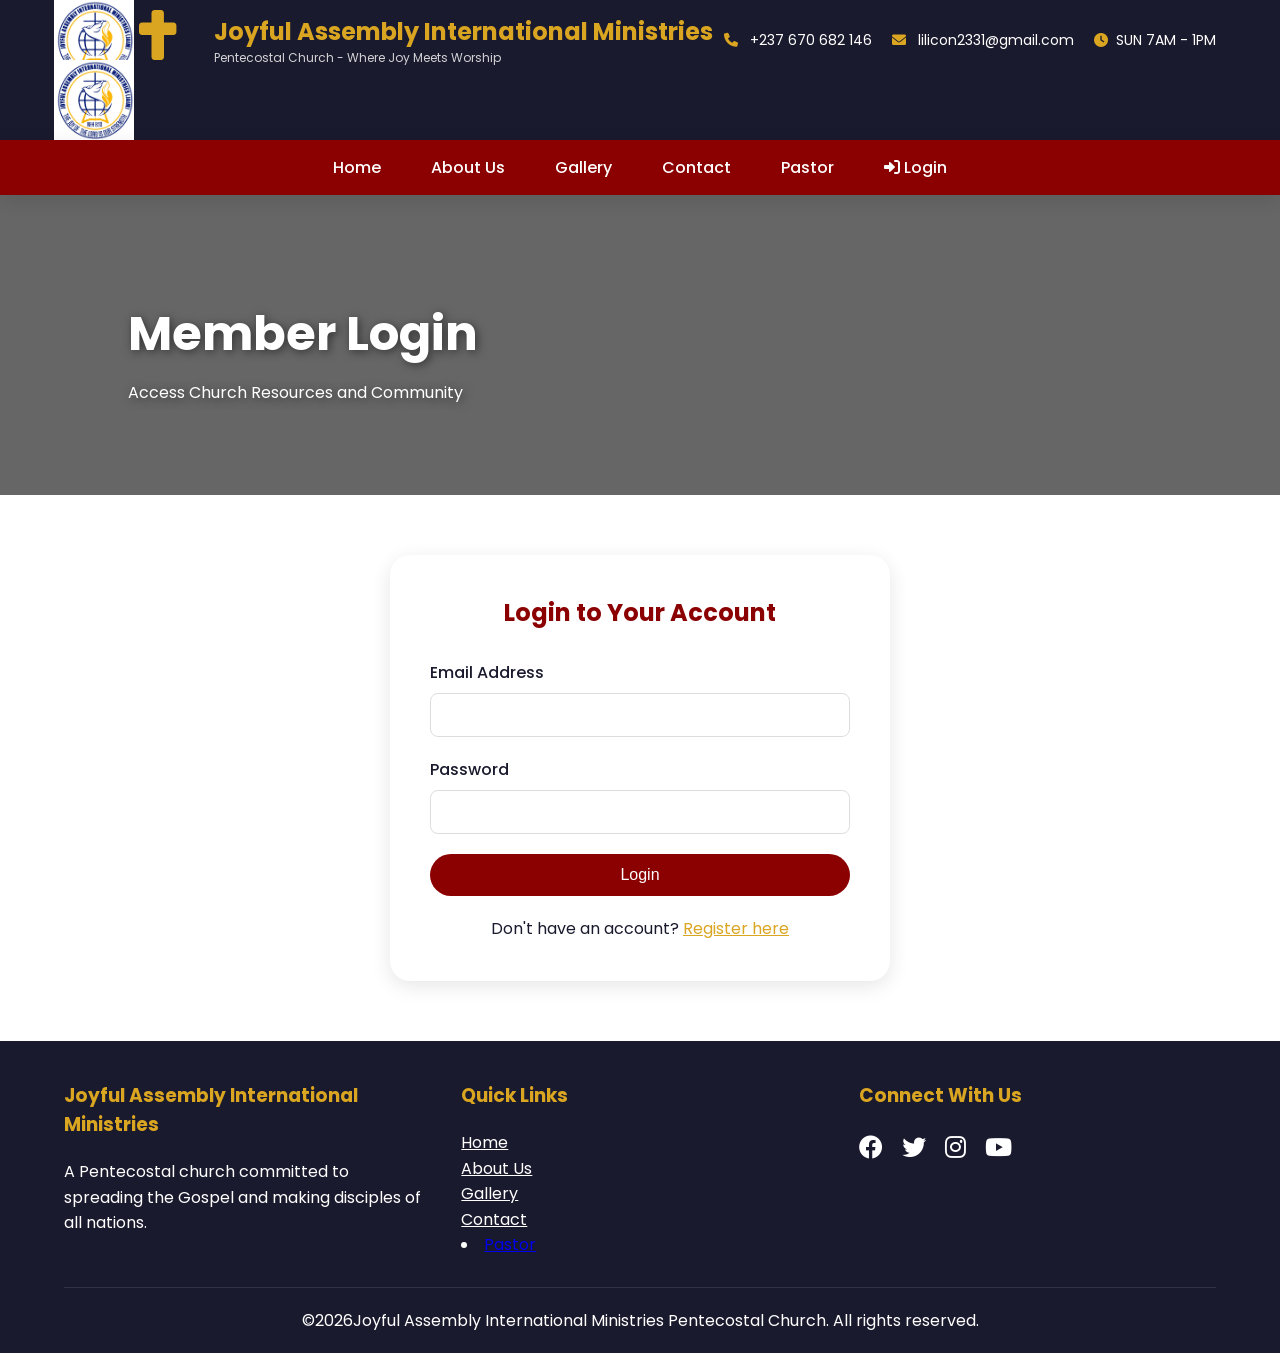
<file: login.html>
<!DOCTYPE html>
<html lang="en">
<head>
    <meta charset="UTF-8">
    <meta name="viewport" content="width=device-width, initial-scale=1.0">
    <title>Joyful Assembly International Ministries - Login</title>
    <link rel="stylesheet" href="https://cdnjs.cloudflare.com/ajax/libs/font-awesome/6.0.0/css/all.min.css">
    <link href="https://fonts.googleapis.com/css2?family=Poppins:wght@300;400;500;600;700&display=swap" rel="stylesheet">
    <link rel="stylesheet" href="css/style.css">
    <meta name="viewport" content="width=device-width, initial-scale=1.0, user-scalable=yes">
</head>
<body>
    <div class="header-top">
        <div class="logo-section">
            <div class="church-logo" >
                <img src="uploads/assets/Gallery/2.jpg" height="80px", width="80px">

               
            </div>
            <div class="church-crest">
                <i class="fas fa-cross" style="font-size: 50px; color: #DAA520;"></i>
            </div>
            <div class="church-name">
                <h1>Joyful Assembly International Ministries</h1>
                <p>Pentecostal Church - Where Joy Meets Worship</p>
            </div>
            
        </div>
        <div class="contact-info">
            <div><i class="fas fa-phone"></i> +237 670 682 146</div>
            <div><i class="fas fa-envelope"></i> lilicon2331@gmail.com</div>
            <div><i class="fas fa-clock"></i>SUN 7AM - 1PM</div>
        </div>
         <div class="church-logo" >
                <img src="uploads/assets/Gallery/2.jpg" height="80px", width="80px">

               
            </div>
    </div>
   <nav>
        <ul>
            <li><a href="index.html">Home</a></li>
            <li><a href="about.html">About Us</a></li>
            <li><a href="gallery.html">Gallery</a></li>
            <li><a href="contact.html">Contact</a></li>
             <li><a href="pastor.html">Pastor</a></li>
            <li><a href="login.html"><i class="fas fa-sign-in-alt"></i> Login</a></li>
        </ul>
    </nav>
    
    <div class="hero" style="height: 300px;">
        <div class="slider-container">
            <div class="slide active" style="background-image: linear-gradient(rgba(0,0,0,0.6), rgba(0,0,0,0.6)), url('https://images.unsplash.com/photo-1504052434569-70ad5836ab65?w=1200');">
                <div class="slide-content">
                    <h2>Member Login</h2>
                    <p>Access Church Resources and Community</p>
                </div>
            </div>
        </div>
    </div>
    
    <div class="container">
        <form class="auth-form" action="backend/login.php" method="POST">
            <h2 style="text-align: center; margin-bottom: 30px; color: var(--primary);">Login to Your Account</h2>
            <div class="form-group">
                <label>Email Address</label>
                <input type="email" name="email" required>
            </div>
            <div class="form-group">
                <label>Password</label>
                <input type="password" name="password" required>
            </div>
            <button type="submit" class="btn">Login</button>
            <p style="text-align: center; margin-top: 20px;">
                Don't have an account? <a href="register.html" style="color: var(--secondary);">Register here</a>
            </p>
        </form>
    </div>
    
     <footer>
        <div class="footer-content">
            <div class="footer-section">
                <h3>Joyful Assembly International Ministries</h3>
                <p>A Pentecostal church committed to spreading the Gospel and making disciples of all nations.</p>
            </div>
            <div class="footer-section">
                <h3>Quick Links</h3>
                <p><a href="index.html" style="color: white;">Home</a></p>
                <p><a href="about.html" style="color: white;">About Us</a></p>
                <p><a href="gallery.html" style="color: white;">Gallery</a></p>
                <p><a href="contact.html" style="color: white;">Contact</a></p>
                <li><a href="pastor.html">Pastor</a></li>
            </div>
            <div class="footer-section">
                <h3>Connect With Us</h3>
                <div class="social-links">
                    <a href="#"><i class="fab fa-facebook"></i></a>
                    <a href="#"><i class="fab fa-twitter"></i></a>
                    <a href="#"><i class="fab fa-instagram"></i></a>
                    <a href="#"><i class="fab fa-youtube"></i></a>
                </div>
            </div>
        </div>
        <div class="footer-bottom">
            <p>&copy;2026Joyful Assembly International Ministries Pentecostal Church. All rights reserved.</p>
        </div>
    </footer>
    <script src="js/main.js"></script>
</body>
</html>
</file>
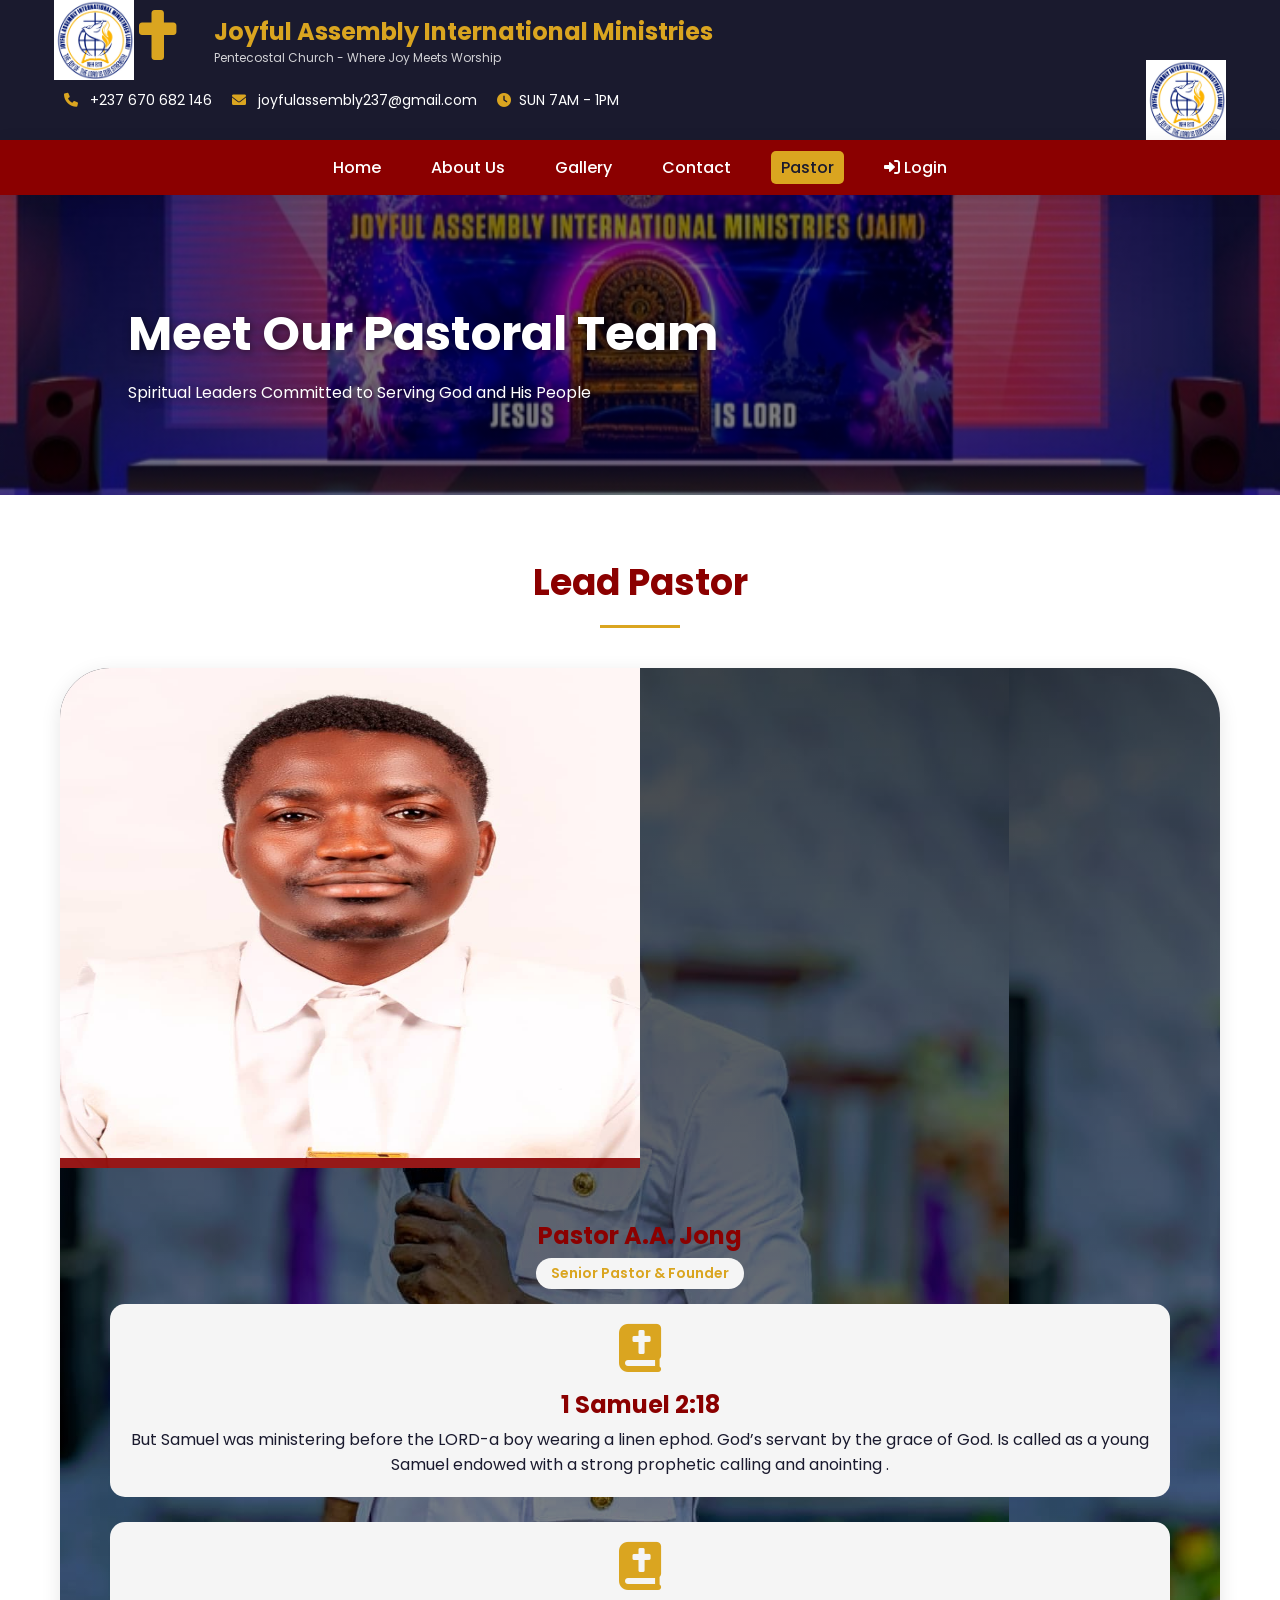
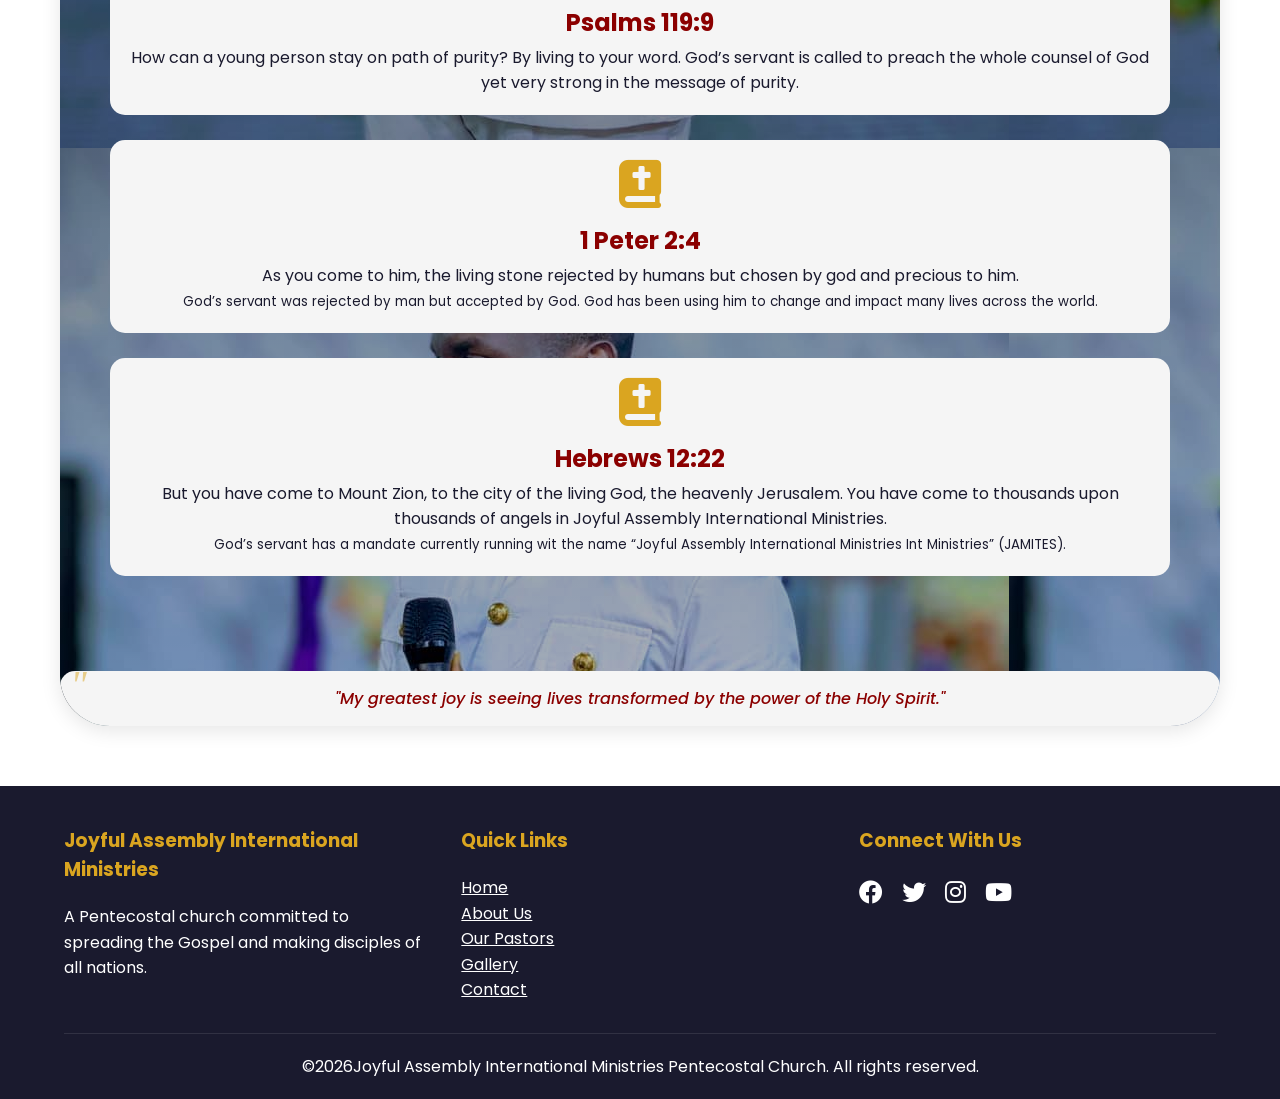
<file: pastor.html>
<!DOCTYPE html>
<html lang="en">
<head>
    <meta charset="UTF-8">
    <meta name="viewport" content="width=device-width, initial-scale=1.0">
    <title>Joyful Assembly International Ministries - Meet Our Pastors</title>
    <link rel="stylesheet" href="https://cdnjs.cloudflare.com/ajax/libs/font-awesome/6.0.0/css/all.min.css">
    <link href="https://fonts.googleapis.com/css2?family=Poppins:wght@300;400;500;600;700&display=swap" rel="stylesheet">
    <link rel="stylesheet" href="css/style.css">
    <meta name="viewport" content="width=device-width, initial-scale=1.0, user-scalable=yes">
    <style>
        /* Pastors Page Additional Styles */
        .pastors-grid {
            display: grid;
            grid-template-columns: repeat(auto-fit, minmax(350px, 1fr));
            gap: 30px;
            margin-top: 30px;
        }
        
        .pastor-card {
            background: linear-gradient(rgba(0, 0, 0, 0.712), rgba(0, 0, 0, 0.267)), url('uploads/assets/Gallery/9.jpg');
            border-radius: 50px;
            overflow: hidden;
            box-shadow: var(--shadow);
            transition: var(--transition);
            text-align: center;
        }
        
        .pastor-card:hover {
            transform: translateY(-10px);
            box-shadow: 0 15px 40px rgb(0, 0, 0);
        }
        
        .pastor-image {
            width: 50%;
            height: 500px;
            overflow: hidden;
            position: relative;
        }
        
        .pastor-image img {
            width: 100%;
            height: 100%;
            object-fit: grid;
            transition: var(--transition);
        }
        
        .pastor-card:hover .pastor-image img {
            transform: scale(1.05);
        }
        
        .pastor-social {
            position: absolute;
            bottom: -50px;
            left: 0;
            right: 0;
            background: rgba(139, 0, 0, 0.9);
            padding: 15px;
            display: flex;
            justify-content: center;
            gap: 20px;
            transition: var(--transition);
        }
        
        .pastor-card:hover .pastor-social {
            bottom: 0;
        }
        
        .pastor-social a {
            color: var(--white);
            font-size: 20px;
            transition: var(--transition);
        }
        
        .pastor-social a:hover {
            color: var(--secondary);
            transform: scale(1.2);
        }
        
        .pastor-info {
            padding: 50px;
        }
        
        .pastor-info h3 {
            font-size: 24px;
            color: var(--primary);
            margin-bottom: 5px;
        }
        
        .pastor-title {
            color: var(--secondary);
            font-weight: 600;
            margin-bottom: 15px;
            display: inline-block;
            padding: 5px 15px;
            background: var(--light);
            border-radius: 20px;
            font-size: 14px;
        }
        
        .pastor-bio {
            color: #666;
            line-height: 1.6;
            margin-top: 15px;
            text-align: left;
        }
        
        .pastor-bio p {
            margin-bottom: 10px;
        }
        
        .pastor-quote {
            margin-top: 20px;
            padding: 15px;
            background: var(--light);
            border-radius: 15px;
            font-style: italic;
            color: var(--primary);
            font-weight: 500;
            position: relative;
        }
        
        .pastor-quote::before {
            content: '"';
            font-size: 40px;
            position: absolute;
            top: -10px;
            left: 10px;
            color: var(--secondary);
            opacity: 0.5;
            font-family: serif;
        }
        
        .leadership-section {
            margin-top: 60px;
            background: var(--light);
            padding: 40px;
            border-radius: 20px;
        }
        
        .leadership-grid {
            display: grid;
            grid-template-columns: repeat(auto-fit, minmax(250px, 1fr));
            gap: 30px;
            margin-top: 30px;
        }
        
        .leader-card {
            text-align: center;
            background: var(--white);
            padding: 20px;
            border-radius: 15px;
            transition: var(--transition);
        }
        
        .leader-card:hover {
            transform: translateY(-5px);
            box-shadow: var(--shadow);
        }
        
        .leader-image {
            width: 120px;
            height: 120px;
            border-radius: 50%;
            overflow: hidden;
            margin: 0 auto 15px;
            border: 3px solid var(--secondary);
        }
        
        .leader-image img {
            width: 100%;
            height: 100%;
            object-fit: cover;
        }
        
        .leader-card h4 {
            color: var(--primary);
            font-size: 18px;
            margin-bottom: 5px;
        }
        
        .leader-title {
            color: var(--secondary);
            font-size: 14px;
            font-weight: 600;
        }
        
        @media (max-width: 768px) {
            .pastors-grid {
                grid-template-columns: 1fr;
            }
            
            .leadership-grid {
                grid-template-columns: repeat(auto-fit, minmax(200px, 1fr));
            }
        }
    </style>
</head>
<body>
     <div class="header-top">
        <div class="logo-section">
            <div class="church-logo" >
                <img src="uploads/assets/Gallery/2.jpg" height="80px", width="80px">

               
            </div>
            <div class="church-crest">
                <i class="fas fa-cross" style="font-size: 50px; color: #DAA520;"></i>
            </div>
            <div class="church-name">
                <h1>Joyful Assembly International Ministries</h1>
                <p>Pentecostal Church - Where Joy Meets Worship</p>
            </div>
            
        </div>
        <div class="contact-info">
            <div><i class="fas fa-phone"></i> +237 670 682 146</div>
            <div><i class="fas fa-envelope"></i> joyfulassembly237@gmail.com</div>
            <div><i class="fas fa-clock"></i>SUN 7AM - 1PM</div>
        </div>
         <div class="church-logo" >
                <img src="uploads/assets/Gallery/2.jpg" height="80px", width="80px">

               
            </div>
    </div>
    
    <nav>
        <ul>
            <li><a href="index.html" >Home</a></li>
            <li><a href="about.html">About Us</a></li>
            <li><a href="gallery.html">Gallery</a></li>
            <li><a href="contact.html">Contact</a></li>
             <li><a href="pastor.html"class="active">Pastor</a></li>
            <li><a href="login.html"><i class="fas fa-sign-in-alt"></i> Login</a></li>
        </ul>
    </nav>
    
    <div class="hero" style="height: 300px;">
        <div class="slider-container">
            <div class="slide active" style="background-image: linear-gradient(rgba(0,0,0,0.5), rgba(0,0,0,0.5)), url('uploads/assets/Gallery/4.jpg');"></div>
                <div class="slide-content">
                    <h2>Meet Our Pastoral Team</h2>
                    <p>Spiritual Leaders Committed to Serving God and His People</p>
                </div>
            </div>
        </div>
    </div>
    
    <div class="container">
        <!-- Lead Pastors Section -->
        <h2 class="section-title">Lead Pastor</h2>
        <div class="pastors-grid">
            <!-- Senior Pastor -->
            <div class="pastor-card">
                <div class="pastor-image">
                    <img src="uploads/assets/Gallery/6.jpg" alt="Senior Pastor">
                    <div class="pastor-social">
                        <a href="#"><i class="fab fa-facebook-f"></i></a>
                        <a href="#"><i class="fab fa-twitter"></i></a>
                        <a href="https://wa.me/+237 670 682 146"><i class="fab fa-whatsapp"></i></a>
                        <a href="#"><i class="fab fa-youtube"></i></a>
                    </div>
                    
                   
                </div>
                
                <div class="pastor-info">
                    <h3>Pastor A.A. Jong </h3>
                    <span class="pastor-title">Senior Pastor & Founder</span>
                   <div class="time-card">
                        <i class="fas fa-bible"></i>
                        <h3>1 Samuel 2:18</h3>
                        <p>But Samuel was ministering before the LORD-a boy wearing a linen ephod.
God’s servant by the grace of God.  Is called as a young Samuel endowed with a strong prophetic calling and anointing .
</p>
                    </div><br>
                     <div class="time-card">
                        <i class="fas fa-bible"></i>
                        <h3> Psalms 119:9</h3>
                        <p>  How can a young person stay on path of purity? By living to your word.
God’s servant is called to preach the whole counsel of God yet very strong in the message of purity.
</p>
                    </div><br>
                     <div class="time-card">
                        <i class="fas fa-bible"></i>
                        <h3> 1 Peter 2:4</h3>
                        <p> As you come to him, the living stone rejected by humans but chosen by god and precious to him. </p>
                        <small>
                            God’s servant was rejected by man but accepted by God. God has been using him to change and impact many lives across the world. 
                        </small>
                    </div><br>
                     <div class="time-card">
                        <i class="fas fa-bible"></i>
                        <h3> Hebrews 12:22</h3>
                        <p>  But you have come to Mount Zion, to the city of the living God, the heavenly Jerusalem. You have come to thousands upon thousands of angels in Joyful Assembly International Ministries. </p>
                    <small> God’s servant has a mandate currently running wit the name “Joyful Assembly International Ministries Int Ministries” (JAMITES).</small>
                    </div><br>
                    
                    </div>
                    
                    
                    
                    <div class="pastor-quote">
                        "My greatest joy is seeing lives transformed by the power of the Holy Spirit."
                    </div>
                </div>
            </div>
            
            
            
            
          
    </div>
    
    
    <footer>
        <div class="footer-content">
            <div class="footer-section">
                <h3>Joyful Assembly International Ministries</h3>
                <p>A Pentecostal church committed to spreading the Gospel and making disciples of all nations.</p>
            </div>
            
            <div class="footer-section">
                <h3>Quick Links</h3>
                <p><a href="index.html" style="color: white;">Home</a></p>
                <p><a href="about.html" style="color: white;">About Us</a></p>
                <p><a href="pastor.html" style="color: white;">Our Pastors</a></p>
                <p><a href="gallery.html" style="color: white;">Gallery</a></p>
                <p><a href="contact.html" style="color: white;">Contact</a></p>
            </div>
            <div class="footer-section">
                <h3>Connect With Us</h3>
                <div class="social-links">
                    <a href="#"><i class="fab fa-facebook"></i></a>
                    <a href="#"><i class="fab fa-twitter"></i></a>
                    <a href="#"><i class="fab fa-instagram"></i></a>
                    <a href="#"><i class="fab fa-youtube"></i></a>
                </div>
            </div>
        </div>
        <div class="footer-bottom">
            <p>&copy;2026Joyful Assembly International Ministries Pentecostal Church. All rights reserved.</p>
        </div>
    </footer>
    
    <script>
        // Add smooth scroll and animations
        document.addEventListener('DOMContentLoaded', function() {
            // Add animation to pastor cards
            const cards = document.querySelectorAll('.pastor-card');
            cards.forEach((card, index) => {
                card.style.opacity = '0';
                card.style.transform = 'translateY(30px)';
                setTimeout(() => {
                    card.style.transition = 'all 0.5s ease';
                    card.style.opacity = '1';
                    card.style.transform = 'translateY(0)';
                }, index * 100);
            });
        });
        
        // Helper to replace images with your local ones
        // To use your own photos, replace the image paths below:
        // Current image paths are in the img src attributes
        // Example: src="assets/images/senior-pastor.jpg"
        // Replace with: src="your-local-image.jpg" or full path to your photo
    </script>
</body>
</html>
</file>
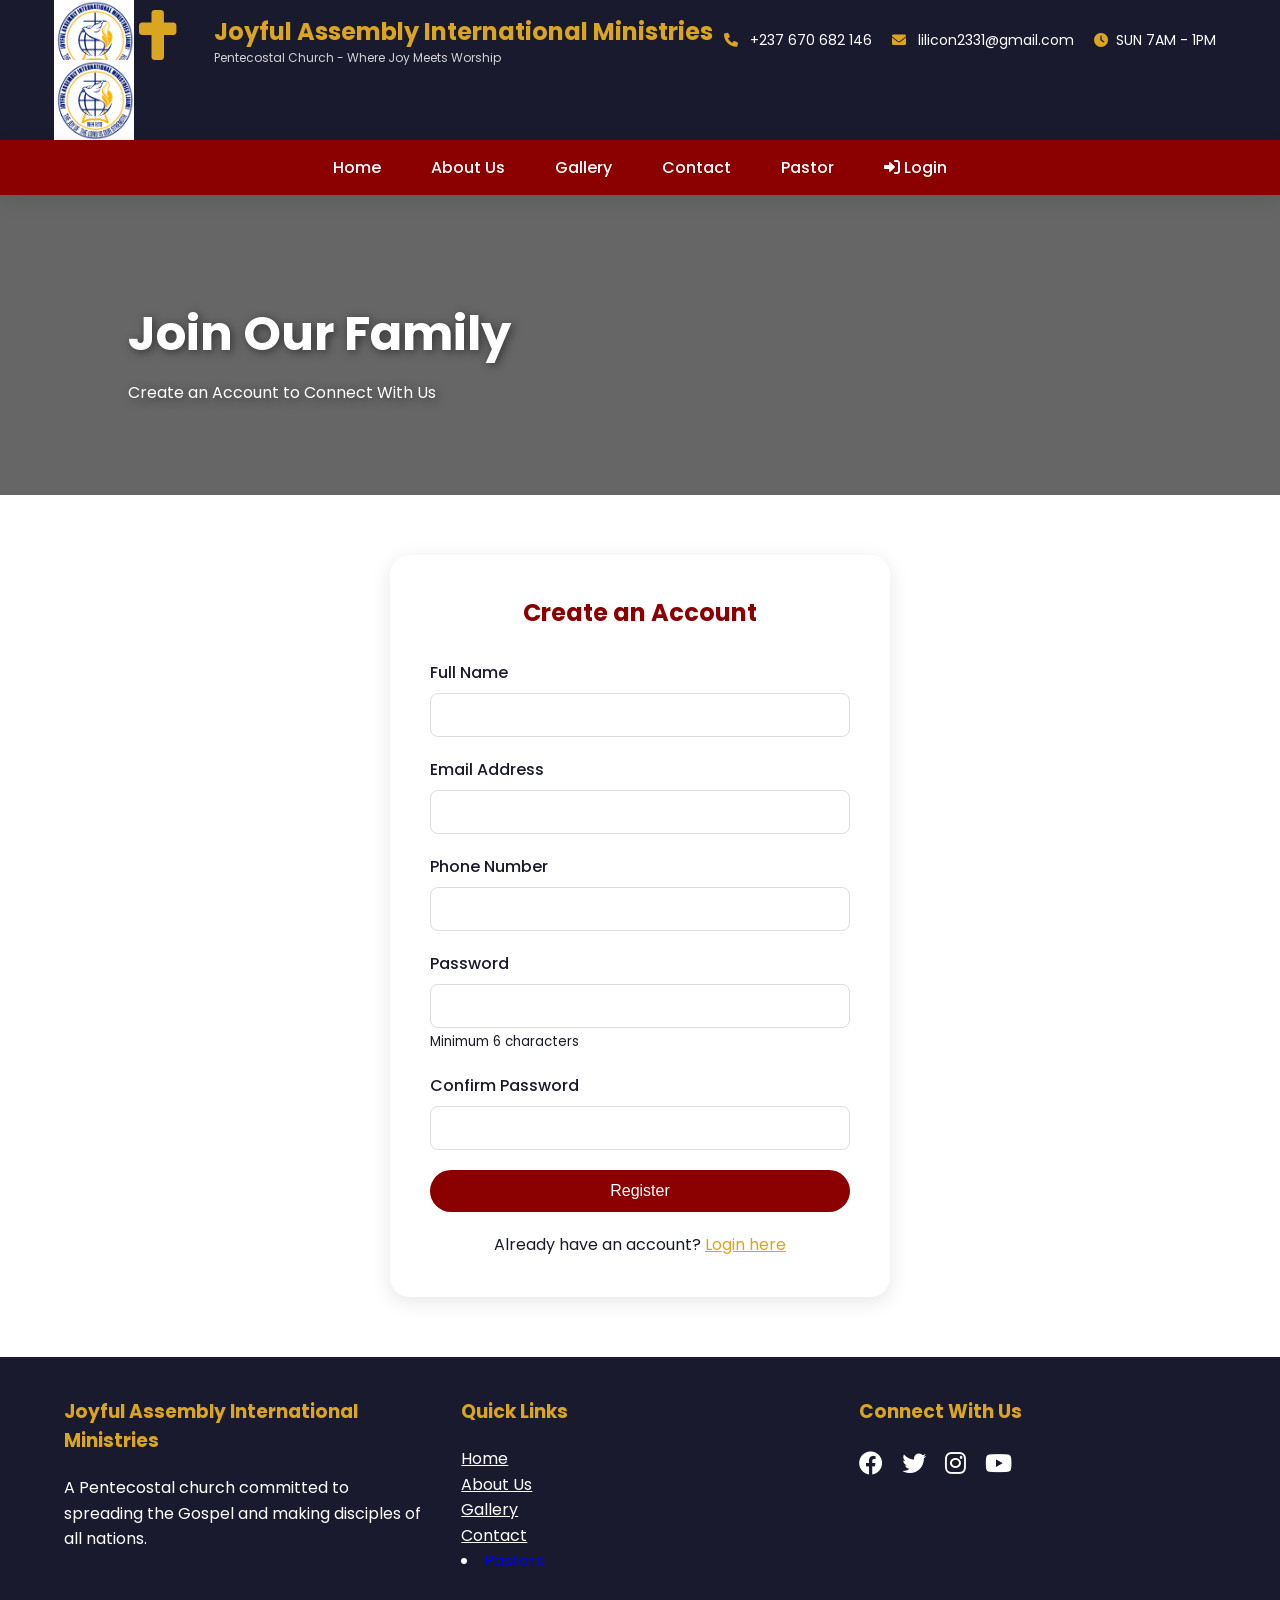
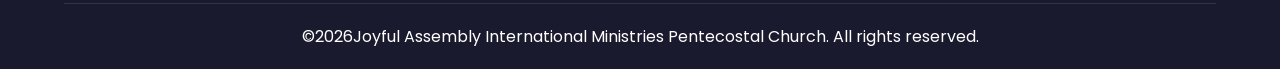
<file: register.html>
<!DOCTYPE html>
<html lang="en">
<head>
    <meta charset="UTF-8">
    <meta name="viewport" content="width=device-width, initial-scale=1.0">
    <title>Joyful Assembly International Ministries - Register</title>
    <link rel="stylesheet" href="https://cdnjs.cloudflare.com/ajax/libs/font-awesome/6.0.0/css/all.min.css">
    <link href="https://fonts.googleapis.com/css2?family=Poppins:wght@300;400;500;600;700&display=swap" rel="stylesheet">
    <link rel="stylesheet" href="css/style.css">
    <meta name="viewport" content="width=device-width, initial-scale=1.0, user-scalable=yes">
</head>
<body>
     <div class="header-top">
        <div class="logo-section">
            <div class="church-logo" >
                <img src="uploads/assets/Gallery/2.jpg" height="80px", width="80px">

               
            </div>
            <div class="church-crest">
                <i class="fas fa-cross" style="font-size: 50px; color: #DAA520;"></i>
            </div>
            <div class="church-name">
                <h1>Joyful Assembly International Ministries</h1>
                <p>Pentecostal Church - Where Joy Meets Worship</p>
            </div>
            
        </div>
        <div class="contact-info">
            <div><i class="fas fa-phone"></i> +237 670 682 146</div>
            <div><i class="fas fa-envelope"></i> lilicon2331@gmail.com</div>
            <div><i class="fas fa-clock"></i>SUN 7AM - 1PM</div>
        </div>
         <div class="church-logo" >
                <img src="uploads/assets/Gallery/2.jpg" height="80px", width="80px">

               
            </div>
    </div>
    
   <nav>
        <ul>
            <li><a href="index.html">Home</a></li>
            <li><a href="about.html">About Us</a></li>
            <li><a href="gallery.html">Gallery</a></li>
            <li><a href="contact.html">Contact</a></li>
             <li><a href="pastor.html">Pastor</a></li>
            <li><a href="login.html"><i class="fas fa-sign-in-alt"></i> Login</a></li>
        </ul>
    </nav>
    
    <div class="hero" style="height: 300px;">
        <div class="slider-container">
            <div class="slide active" style="background-image: linear-gradient(rgba(0,0,0,0.6), rgba(0,0,0,0.6)), url('https://images.unsplash.com/photo-1444090542259-0af8fa96557e?w=1200');">
                <div class="slide-content">
                    <h2>Join Our Family</h2>
                    <p>Create an Account to Connect With Us</p>
                </div>
            </div>
        </div>
    </div>
    
    <div class="container">
        <form class="auth-form" action="backend/register.php" method="POST">
            <h2 style="text-align: center; margin-bottom: 30px; color: var(--primary);">Create an Account</h2>
            <div class="form-group">
                <label>Full Name</label>
                <input type="text" name="fullname" required>
            </div>
            <div class="form-group">
                <label>Email Address</label>
                <input type="email" name="email" required>
            </div>
            <div class="form-group">
                <label>Phone Number</label>
                <input type="tel" name="phone">
            </div>
            <div class="form-group">
                <label>Password</label>
                <input type="password" name="password" id="password" required>
                <small>Minimum 6 characters</small>
            </div>
            <div class="form-group">
                <label>Confirm Password</label>
                <input type="password" name="confirm_password" required>
            </div>
            <button type="submit" class="btn">Register</button>
            <p style="text-align: center; margin-top: 20px;">
                Already have an account? <a href="login.html" style="color: var(--secondary);">Login here</a>
            </p>
        </form>
    </div>
    
    <footer>
        <div class="footer-content">
            <div class="footer-section">
                <h3>Joyful Assembly International Ministries</h3>
                <p>A Pentecostal church committed to spreading the Gospel and making disciples of all nations.</p>
            </div>
            <div class="footer-section">
                <h3>Quick Links</h3>
                <p><a href="index.html" style="color: white;">Home</a></p>
                <p><a href="about.html" style="color: white;">About Us</a></p>
                <p><a href="gallery.html" style="color: white;">Gallery</a></p>
                <p><a href="contact.html" style="color: white;">Contact</a></p>
                <li><a href="pastor.html">Pastors</a></li>
            </div>
            <div class="footer-section">
                <h3>Connect With Us</h3>
                <div class="social-links">
                    <a href="#"><i class="fab fa-facebook"></i></a>
                    <a href="#"><i class="fab fa-twitter"></i></a>
                    <a href="#"><i class="fab fa-instagram"></i></a>
                    <a href="#"><i class="fab fa-youtube"></i></a>
                </div>
            </div>
        </div>
        <div class="footer-bottom">
            <p>&copy;2026Joyful Assembly International Ministries Pentecostal Church. All rights reserved.</p>
        </div>
    </footer>
    <script src="js/main.js"></script>
</body>
</html>
</file>
<file: css/style.css>
* {
    margin: 0;
    padding: 0;
    box-sizing: border-box;
}

:root {
    --primary: #8B0000;
    --secondary: #DAA520;
    --dark: #1a1a2e;
    --light: #f5f5f5;
    --white: #ffffff;
    --shadow: 0 5px 20px rgba(0,0,0,0.1);
    --transition: all 0.3s ease;
}

body {
    font-family: 'Poppins', 'Segoe UI', sans-serif;
    color: var(--dark);
    overflow-x: hidden;
}

/* Header Styles */
.header-top {
    background: var(--dark);
    color: var(--white);
    padding: 10px 5%;
    display: flex;
    justify-content: space-between;
    align-items: center;
    flex-wrap: wrap;
}

.logo-section {
    display: flex;
    align-items: center;
    gap: 15px;
}

.church-logo {
    width: 60px;
    height: 60px;
    background: var(--secondary);
    border-radius: 50%;
    display: flex;
    align-items: center;
    justify-content: center;
    font-size: 32px;
}

.church-crest {
    width: 60px;
    height: 60px;
}

.church-name h1 {
    font-size: 24px;
    color: var(--secondary);
}

.church-name p {
    font-size: 12px;
    opacity: 0.8;
}

.contact-info {
    display: flex;
    gap: 20px;
    font-size: 14px;
}

.contact-info i {
    margin-right: 8px;
    color: var(--secondary);
}

/* Navigation */
nav {
    background: var(--primary);
    padding: 15px 5%;
    position: sticky;
    top: 0;
    z-index: 1000;
    box-shadow: var(--shadow);
}

nav ul {
    display: flex;
    list-style: none;
    gap: 30px;
    justify-content: center;
    flex-wrap: wrap;
}

nav ul li a {
    color: var(--white);
    text-decoration: none;
    font-weight: 500;
    transition: var(--transition);
    padding: 5px 10px;
    border-radius: 5px;
}

nav ul li a:hover,
nav ul li a.active {
    background: var(--secondary);
    color: var(--dark);
}

/* Hero Slider */
.hero {
    height: 500px;
    position: relative;
    overflow: hidden;
}

.slider-container {
    width: 100%;
    height: 100%;
    position: relative;
}

.slide {
    position: absolute;
    width: 100%;
    height: 100%;
    opacity: 0;
    transition: opacity 1s ease;
    background-size: cover;
    background-position: center;
    background-repeat: no-repeat;
}

.slide.active {
    opacity: 1;
}

.slide-content {
    position: absolute;
    bottom: 30%;
    left: 10%;
    color: var(--white);
    text-shadow: 2px 2px 10px rgba(0,0,0,0.5);
}

.slide-content h2 {
    font-size: 48px;
    margin-bottom: 10px;
}

.slide-btn {
    display: inline-block;
    padding: 12px 30px;
    background: var(--secondary);
    color: var(--dark);
    text-decoration: none;
    border-radius: 30px;
    margin-top: 20px;
    font-weight: bold;
    transition: var(--transition);
}

.slide-btn:hover {
    background: var(--primary);
    color: var(--white);
    transform: translateY(-3px);
}

/* Main Content */
.container {
    max-width: 1200px;
    margin: 0 auto;
    padding: 60px 20px;
}

.section-title {
    text-align: center;
    font-size: 36px;
    margin-bottom: 40px;
    color: var(--primary);
    position: relative;
}

.section-title::after {
    content: '';
    display: block;
    width: 80px;
    height: 3px;
    background: var(--secondary);
    margin: 15px auto 0;
}

/* Welcome Section */
.welcome {
    background: var(--light);
    border-radius: 20px;
    padding: 40px;
    text-align: center;
}

.welcome p {
    font-size: 18px;
    line-height: 1.6;
    max-width: 800px;
    margin: 0 auto;
}

/* Service Times */
.service-times {
    background: var(--white);
    box-shadow: var(--shadow);
    border-radius: 20px;
    padding: 40px;
    margin-top: 40px;
}

.times-grid {
    display: grid;
    grid-template-columns: repeat(auto-fit, minmax(250px, 1fr));
    gap: 30px;
    margin-top: 30px;
}

.time-card {
    text-align: center;
    padding: 20px;
    background: var(--light);
    border-radius: 15px;
    transition: var(--transition);
}

.time-card:hover {
    transform: translateY(-5px);
    box-shadow: var(--shadow);
}

.time-card i {
    font-size: 48px;
    color: var(--secondary);
    margin-bottom: 15px;
}

.time-card h3 {
    color: var(--primary);
    margin-bottom: 10px;
}

/* Gallery Grid */
.gallery-grid {
    display: grid;
    grid-template-columns: repeat(auto-fill, minmax(300px, 1fr));
    gap: 20px;
    margin-top: 30px;
}

.gallery-item {
    position: relative;
    overflow: hidden;
    border-radius: 15px;
    cursor: pointer;
    height: 250px;
}

.gallery-item img,
.gallery-item video {
    width: 100%;
    height: 100%;
    object-fit: cover;
    transition: var(--transition);
}

.gallery-item:hover img,
.gallery-item:hover video {
    transform: scale(1.1);
}

/* Video Slider */
.video-slider {
    margin-top: 50px;
}

.slider-wrapper {
    position: relative;
    overflow: hidden;
    border-radius: 20px;
}

.video-slide {
    display: none;
}

.video-slide.active {
    display: block;
}

.video-slide video {
    width: 100%;
    max-height: 400px;
}

.slider-btn {
    position: absolute;
    top: 50%;
    transform: translateY(-50%);
    background: rgba(0,0,0,0.5);
    color: white;
    border: none;
    padding: 15px;
    cursor: pointer;
    font-size: 18px;
}

.prev { left: 10px; }
.next { right: 10px; }

/* Forms */
.auth-form {
    max-width: 500px;
    margin: 0 auto;
    background: var(--white);
    padding: 40px;
    border-radius: 20px;
    box-shadow: var(--shadow);
}

.form-group {
    margin-bottom: 20px;
}

.form-group label {
    display: block;
    margin-bottom: 8px;
    font-weight: 500;
}

.form-group input,
.form-group textarea,
.form-group select {
    width: 100%;
    padding: 12px;
    border: 1px solid #ddd;
    border-radius: 8px;
    font-size: 16px;
    transition: var(--transition);
}

.form-group input:focus,
.form-group textarea:focus {
    outline: none;
    border-color: var(--secondary);
}

.btn {
    background: var(--primary);
    color: var(--white);
    padding: 12px 30px;
    border: none;
    border-radius: 30px;
    cursor: pointer;
    font-size: 16px;
    font-weight: 500;
    transition: var(--transition);
    width: 100%;
}

.btn:hover {
    background: var(--secondary);
    transform: translateY(-2px);
}

/* Footer */
footer {
    background: var(--dark);
    color: var(--white);
    padding: 40px 5% 20px;
}

.footer-content {
    display: grid;
    grid-template-columns: repeat(auto-fit, minmax(250px, 1fr));
    gap: 40px;
    margin-bottom: 30px;
}

.footer-section h3 {
    margin-bottom: 20px;
    color: var(--secondary);
}

.footer-section p {
    line-height: 1.6;
}

.social-links a {
    display: inline-block;
    margin-right: 15px;
    color: var(--white);
    font-size: 24px;
    transition: var(--transition);
}

.social-links a:hover {
    color: var(--secondary);
    transform: translateY(-3px);
}

.footer-bottom {
    text-align: center;
    padding-top: 20px;
    border-top: 1px solid rgba(255,255,255,0.1);
}

/* Alert Messages */
.alert {
    padding: 15px;
    border-radius: 8px;
    margin-bottom: 20px;
}

.alert-success {
    background: #d4edda;
    color: #155724;
    border: 1px solid #c3e6cb;
}

.alert-error {
    background: #f8d7da;
    color: #721c24;
    border: 1px solid #f5c6cb;
}

/* Responsive */
@media (max-width: 768px) {
    .header-top {
        flex-direction: column;
        text-align: center;
    }
    
    .logo-section {
        justify-content: center;
        margin-bottom: 15px;
    }
    
    .contact-info {
        justify-content: center;
    }
    
    .slide-content h2 {
        font-size: 28px;
    }
    
    .section-title {
        font-size: 28px;
    }
}/* Gallery Item Overlay */
.gallery-item {
    position: relative;
    overflow: hidden;
    border-radius: 15px;
    cursor: pointer;
    background: var(--dark);
}

.gallery-item img {
    width: 100%;
    height: 100%;
    object-fit: cover;
    transition: var(--transition);
}

.gallery-item:hover img {
    transform: scale(1.05);
}

.item-overlay {
    position: absolute;
    bottom: -100%;
    left: 0;
    right: 0;
    background: linear-gradient(transparent, rgba(0,0,0,0.9));
    color: white;
    padding: 20px;
    transition: bottom 0.3s ease;
}

.gallery-item:hover .item-overlay {
    bottom: 0;
}

/* Upload Area Styles */
.upload-area {
    background: var(--light);
    border: 2px dashed var(--secondary);
    border-radius: 15px;
    padding: 40px;
    text-align: center;
    margin-bottom: 30px;
    cursor: pointer;
    transition: var(--transition);
}

.upload-area:hover {
    background: rgba(218, 165, 32, 0.1);
    border-color: var(--primary);
}

.upload-area i {
    font-size: 48px;
    color: var(--secondary);
    margin-bottom: 15px;
}

.upload-area h3 {
    margin-bottom: 10px;
    color: var(--primary);
}

/* View Controls */
.gallery-controls {
    background: var(--white);
    padding: 20px;
    border-radius: 15px;
    margin-bottom: 30px;
    box-shadow: var(--shadow);
    display: flex;
    justify-content: space-between;
    align-items: center;
    flex-wrap: wrap;
    gap: 15px;
}

.view-options {
    display: flex;
    gap: 10px;
    flex-wrap: wrap;
}

.view-btn {
    padding: 10px 20px;
    background: var(--light);
    border: none;
    border-radius: 8px;
    cursor: pointer;
    transition: var(--transition);
    font-weight: 500;
}

.view-btn.active {
    background: var(--primary);
    color: var(--white);
}

.view-btn:hover {
    background: var(--secondary);
    transform: translateY(-2px);
}

/* Sort Select */
.sort-options select {
    padding: 10px 20px;
    border: 1px solid #ddd;
    border-radius: 8px;
    background: var(--white);
    cursor: pointer;
    font-size: 14px;
}

/* Video Grid */
.video-grid {
    display: grid;
    grid-template-columns: repeat(auto-fill, minmax(350px, 1fr));
    gap: 25px;
    margin-top: 30px;
}

.video-card {
    background: var(--white);
    border-radius: 15px;
    overflow: hidden;
    box-shadow: var(--shadow);
    transition: var(--transition);
}

.video-card:hover {
    transform: translateY(-5px);
    box-shadow: 0 10px 30px rgba(0,0,0,0.15);
}

.video-card video {
    width: 100%;
    height: 220px;
    object-fit: cover;
}

.video-info {
    padding: 15px;
}

.video-info h4 {
    color: var(--primary);
    margin-bottom: 5px;
}

/* Modal */
.modal {
    display: none;
    position: fixed;
    z-index: 2000;
    top: 0;
    left: 0;
    width: 100%;
    height: 100%;
    background: rgba(0,0,0,0.95);
    justify-content: center;
    align-items: center;
}

.modal.active {
    display: flex;
}

.modal img {
    max-width: 90%;
    max-height: 90%;
    object-fit: contain;
}

.close-modal {
    position: absolute;
    top: 20px;
    right: 40px;
    color: white;
    font-size: 40px;
    cursor: pointer;
    transition: var(--transition);
}

.close-modal:hover {
    color: var(--secondary);
}

/* Slideshow */
.slideshow-container {
    position: relative;
    background: var(--dark);
    border-radius: 20px;
    overflow: hidden;
}

.slideshow-slide {
    display: none;
    position: relative;
}

.slideshow-slide.active {
    display: block;
    animation: fadeIn 0.5s;
}

.slideshow-slide img {
    width: 100%;
    height: 500px;
    object-fit: contain;
    background: var(--dark);
}

.slide-caption {
    position: absolute;
    bottom: 0;
    left: 0;
    right: 0;
    background: linear-gradient(transparent, rgba(0,0,0,0.8));
    color: white;
    padding: 20px;
    text-align: center;
}

.slide-caption h3 {
    margin: 0;
}

.slideshow-controls {
    position: absolute;
    top: 50%;
    transform: translateY(-50%);
    width: 100%;
    display: flex;
    justify-content: space-between;
    padding: 0 20px;
    pointer-events: none;
}

.slideshow-btn {
    background: rgba(0,0,0,0.5);
    color: white;
    border: none;
    padding: 15px 20px;
    cursor: pointer;
    border-radius: 50%;
    transition: var(--transition);
    pointer-events: auto;
}

.slideshow-btn:hover {
    background: var(--secondary);
    transform: scale(1.1);
}

.slideshow-dots {
    text-align: center;
    padding: 20px;
}

.dot {
    height: 12px;
    width: 12px;
    margin: 0 5px;
    background-color: #bbb;
    border-radius: 50%;
    display: inline-block;
    cursor: pointer;
    transition: var(--transition);
}

.dot.active {
    background-color: var(--secondary);
    transform: scale(1.2);
}

.dot:hover {
    background-color: var(--primary);
}

@keyframes fadeIn {
    from { opacity: 0; }
    to { opacity: 1; }
}

/* Responsive */
@media (max-width: 768px) {
    .gallery-masonry {
        column-count: 2;
    }
    
    .slideshow-slide img {
        height: 300px;
    }
    
    .video-grid {
        grid-template-columns: 1fr;
    }
    
    .slideshow-controls {
        padding: 0 10px;
    }
    
    .slideshow-btn {
        padding: 10px 15px;
    }
}

@media (max-width: 480px) {
    .gallery-masonry {
        column-count: 1;
    }
    
    .gallery-fill .gallery-item {
        height: 250px;
    }
}
/* ============================================
   MOBILE RESPONSIVE STYLES
   For Joyful Assembly Church Website
   ============================================ */

/* Base Mobile Settings */
html {
    width: 100%;
    overflow-x: hidden;
}

body {
    overflow-x: hidden;
    width: 100%;
}

/* ===== MOBILE HEADER ===== */
@media (max-width: 992px) {
    .header-top {
        flex-direction: column;
        text-align: center;
        padding: 15px 20px;
    }
    
    .logo-section {
        justify-content: center;
        margin-bottom: 15px;
        flex-wrap: wrap;
    }
    
    .church-logo, .church-crest {
        zoom: 0.8;
    }
    
    .church-name h1 {
        font-size: 20px;
    }
    
    .church-name p {
        font-size: 11px;
    }
    
    .contact-info {
        justify-content: center;
        flex-wrap: wrap;
        gap: 12px;
        font-size: 12px;
    }
}

/* ===== MOBILE NAVIGATION ===== */
@media (max-width: 768px) {
    nav ul {
        flex-direction: column;
        gap: 5px;
        text-align: center;
    }
    
    nav ul li a {
        display: block;
        padding: 10px;
    }
    
    /* Hamburger Menu Option (if you want to add later) */
    .mobile-menu-btn {
        display: block;
        background: var(--primary);
        color: white;
        padding: 12px;
        text-align: center;
        cursor: pointer;
    }
}

/* ===== MOBILE HERO SLIDER ===== */
@media (max-width: 768px) {
    .hero {
        height: 350px;
    }
    
    .slide-content {
        bottom: 20%;
        left: 5%;
        right: 5%;
        text-align: center;
    }
    
    .slide-content h2 {
        font-size: 24px;
    }
    
    .slide-content p {
        font-size: 14px;
    }
    
    .slide-btn {
        padding: 8px 20px;
        font-size: 14px;
    }
}

/* ===== MOBILE CONTAINER & SECTIONS ===== */
@media (max-width: 768px) {
    .container {
        padding: 40px 15px;
    }
    
    .section-title {
        font-size: 28px;
    }
    
    .section-title::after {
        width: 60px;
    }
    
    .welcome {
        padding: 25px;
    }
    
    .welcome p {
        font-size: 16px;
    }
}

/* ===== MOBILE SERVICE TIMES GRID ===== */
@media (max-width: 768px) {
    .times-grid {
        grid-template-columns: 1fr;
        gap: 20px;
    }
    
    .time-card {
        padding: 15px;
    }
    
    .time-card i {
        font-size: 36px;
    }
    
    .time-card h3 {
        font-size: 18px;
    }
}

/* ===== MOBILE GALLERY PAGE ===== */
@media (max-width: 768px) {
    /* Gallery wrapper becomes column */
    .gallery-wrapper {
        flex-direction: column;
        gap: 20px;
    }
    
    /* Sidebar becomes full width */
    .gallery-sidebar {
        width: 100%;
        position: static;
        margin-bottom: 20px;
    }
    
    .sidebar-menu {
        display: grid;
        grid-template-columns: repeat(auto-fit, minmax(200px, 1fr));
        gap: 15px;
        padding: 15px;
    }
    
    .menu-section {
        margin-bottom: 0;
        border-bottom: none;
        padding-bottom: 0;
    }
    
    /* Gallery grid becomes single column */
    .gallery-grid {
        grid-template-columns: 1fr;
        gap: 20px;
    }
    
    .media-card .media-preview {
        height: 200px;
    }
    
    /* Slideshow adjustments */
    .slideshow-slide img,
    .slideshow-slide video {
        height: 280px;
    }
    
    .slide-caption h3 {
        font-size: 16px;
    }
    
    .slide-caption p {
        font-size: 12px;
    }
    
    .slideshow-controls {
        padding: 0 10px;
    }
    
    .slideshow-btn {
        padding: 8px 12px;
        font-size: 14px;
    }
    
    /* View toggles */
    .view-toggles {
        display: flex;
        justify-content: center;
        margin-bottom: 20px;
    }
    
    .view-toggle {
        padding: 8px 16px;
        font-size: 14px;
    }
    
    .controls-bar {
        flex-direction: column;
        align-items: stretch;
    }
    
    .view-buttons {
        justify-content: center;
    }
}

/* ===== MOBILE PASTORS PAGE ===== */
@media (max-width: 768px) {
    .pastors-grid {
        grid-template-columns: 1fr;
        gap: 30px;
    }
    
    .pastor-image {
        height: 280px;
    }
    
    .pastor-info h3 {
        font-size: 22px;
    }
    
    .pastor-bio p {
        font-size: 14px;
    }
    
    .leadership-grid {
        grid-template-columns: repeat(auto-fit, minmax(150px, 1fr));
        gap: 20px;
    }
    
    .leader-image {
        width: 80px;
        height: 80px;
    }
}

/* ===== MOBILE CONTACT PAGE ===== */
@media (max-width: 768px) {
    .auth-form {
        padding: 25px;
        margin: 0 10px;
    }
    
    .form-group input,
    .form-group textarea {
        padding: 10px;
        font-size: 14px;
    }
    
    .btn {
        padding: 12px;
        font-size: 14px;
    }
}

/* ===== MOBILE FOOTER ===== */
@media (max-width: 768px) {
    .footer-content {
        grid-template-columns: 1fr;
        gap: 25px;
        text-align: center;
    }
    
    .footer-section h3 {
        margin-bottom: 15px;
    }
    
    .social-links {
        justify-content: center;
    }
    
    .footer-bottom {
        font-size: 11px;
    }
}

/* ===== TOUCH FRIENDLY BUTTONS ===== */
@media (max-width: 768px) {
    button,
    .btn,
    .slide-btn,
    .view-btn,
    .menu-item,
    .gallery-item,
    .media-card {
        cursor: pointer;
        min-height: 44px; /* Apple's recommended minimum touch target size */
    }
    
    /* Improve tap highlighting */
    a, button, .clickable {
        -webkit-tap-highlight-color: rgba(218, 165, 32, 0.3);
    }
}

/* ===== SMALL PHONES (iPhone SE, etc.) ===== */
@media (max-width: 480px) {
    .church-name h1 {
        font-size: 18px;
    }
    
    .church-logo, .church-crest {
        transform: scale(0.7);
    }
    
    .hero {
        height: 280px;
    }
    
    .slide-content h2 {
        font-size: 20px;
    }
    
    .slide-content p {
        font-size: 12px;
    }
    
    .section-title {
        font-size: 24px;
    }
    
    .time-card {
        padding: 12px;
    }
    
    .gallery-sidebar {
        padding: 10px;
    }
    
    .sidebar-menu {
        grid-template-columns: 1fr;
    }
    
    .slideshow-slide img,
    .slideshow-slide video {
        height: 220px;
    }
    
    .auth-form {
        padding: 20px;
    }
    
    .contact-info {
        font-size: 10px;
    }
}

/* ===== TABLET LANDSCAPE ===== */
@media (min-width: 769px) and (max-width: 1024px) {
    .gallery-grid {
        grid-template-columns: repeat(2, 1fr);
    }
    
    .pastors-grid {
        grid-template-columns: repeat(2, 1fr);
    }
    
    .times-grid {
        grid-template-columns: repeat(2, 1fr);
    }
    
    .container {
        padding: 50px 30px;
    }
}

/* ===== FIX FOR MOBILE DROPDOWNS & MODALS ===== */
@media (max-width: 768px) {
    .modal img,
    .modal video {
        max-width: 95%;
        max-height: 80vh;
    }
    
    .close-modal {
        top: 10px;
        right: 20px;
        font-size: 30px;
    }
    
    select, 
    input, 
    textarea {
        font-size: 16px !important; /* Prevents zoom on iOS */
    }
}

/* ===== SMOOTH SCROLLING FOR MOBILE ===== */
html {
    scroll-behavior: smooth;
}

/* ===== PREVENT TEXT RESIZE ON ORIENTATION CHANGE ===== */
@media (max-width: 768px) {
    body {
        -webkit-text-size-adjust: 100%;
    }
}

/* ===== OPTIMIZE IMAGES FOR MOBILE ===== */
@media (max-width: 768px) {
    img, video {
        max-width: 100%;
        height: auto;
    }
    
    .media-preview {
        object-fit: cover;
    }
}

/* ===== MOBILE-FRIENDLY UPLOAD AREA ===== */
@media (max-width: 768px) {
    .upload-container {
        padding: 20px;
    }
    
    .upload-icon {
        font-size: 40px;
    }
    
    .upload-container h3 {
        font-size: 18px;
    }
    
    .upload-container p {
        font-size: 12px;
    }
}

/* ===== BETTER SPACING FOR MOBILE LISTS ===== */
@media (max-width: 768px) {
    .property-item {
        padding: 10px 0;
    }
    
    .schedule-item {
        flex-direction: column;
        text-align: center;
        gap: 5px;
    }
    
    .speaker-list {
        gap: 15px;
    }
}
 .mobile-menu-btn {
        display: none;
        background: var(--primary);
        color: white;
        padding: 12px;
        text-align: center;
        cursor: pointer;
        font-weight: 600;
        border-radius: 8px;
    }
    
    @media (max-width: 768px) {
        .mobile-menu-btn {
            display: block;
        }
        
        nav ul {
            display: none;
            flex-direction: column;
        }
        
        nav ul.show {
            display: flex;
        }
    }
</file>
